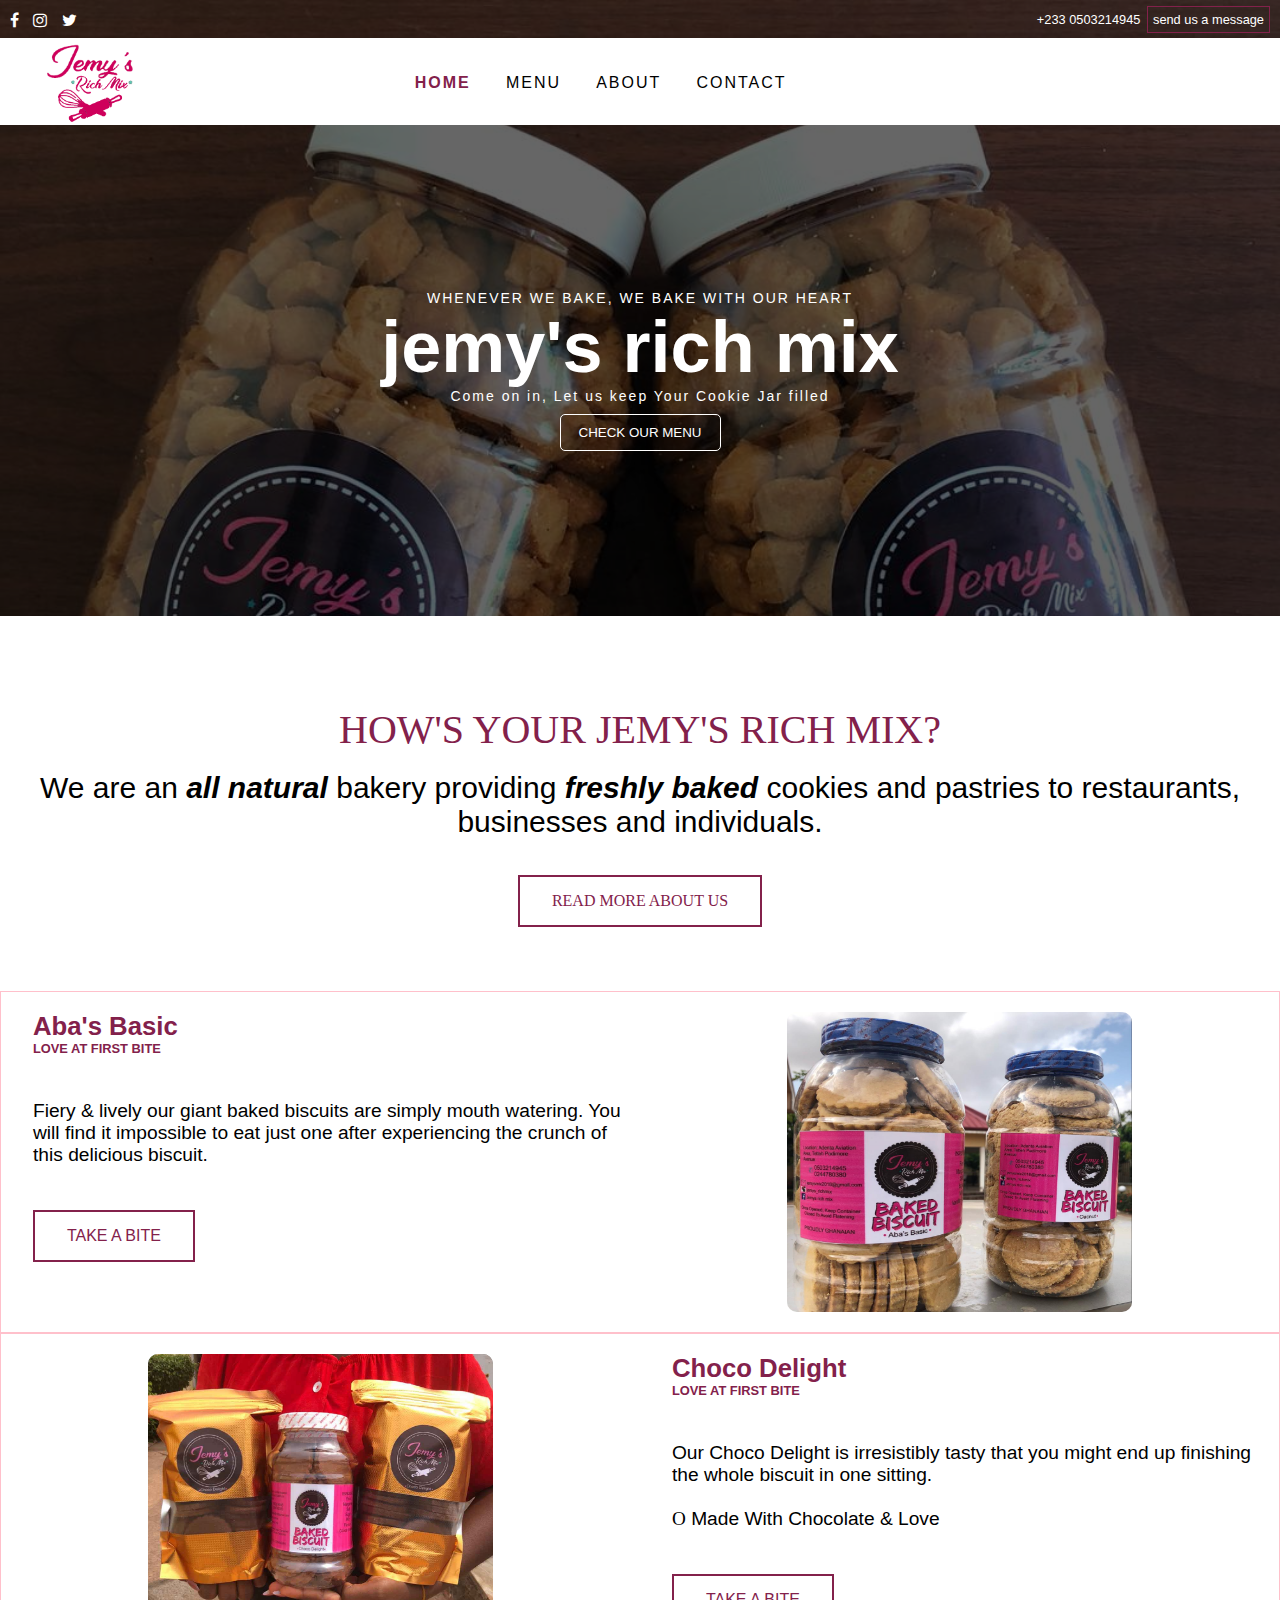
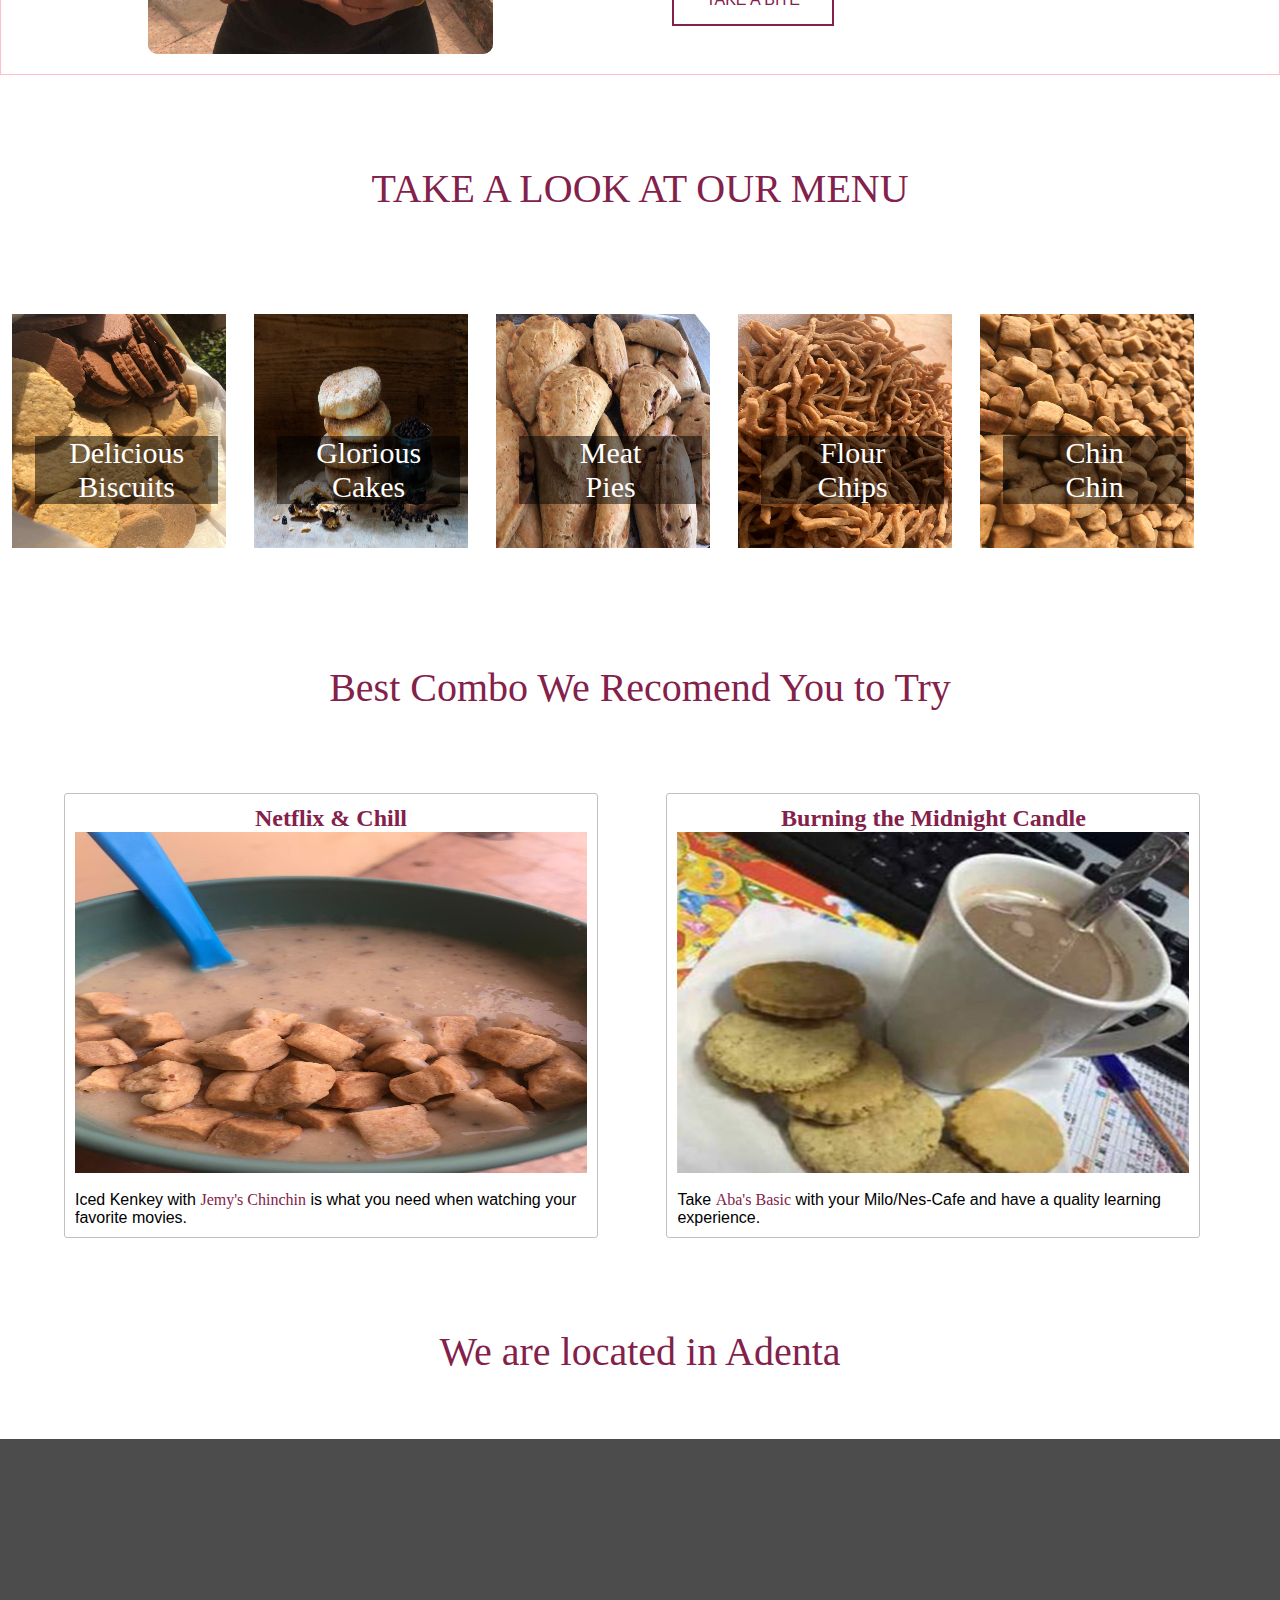
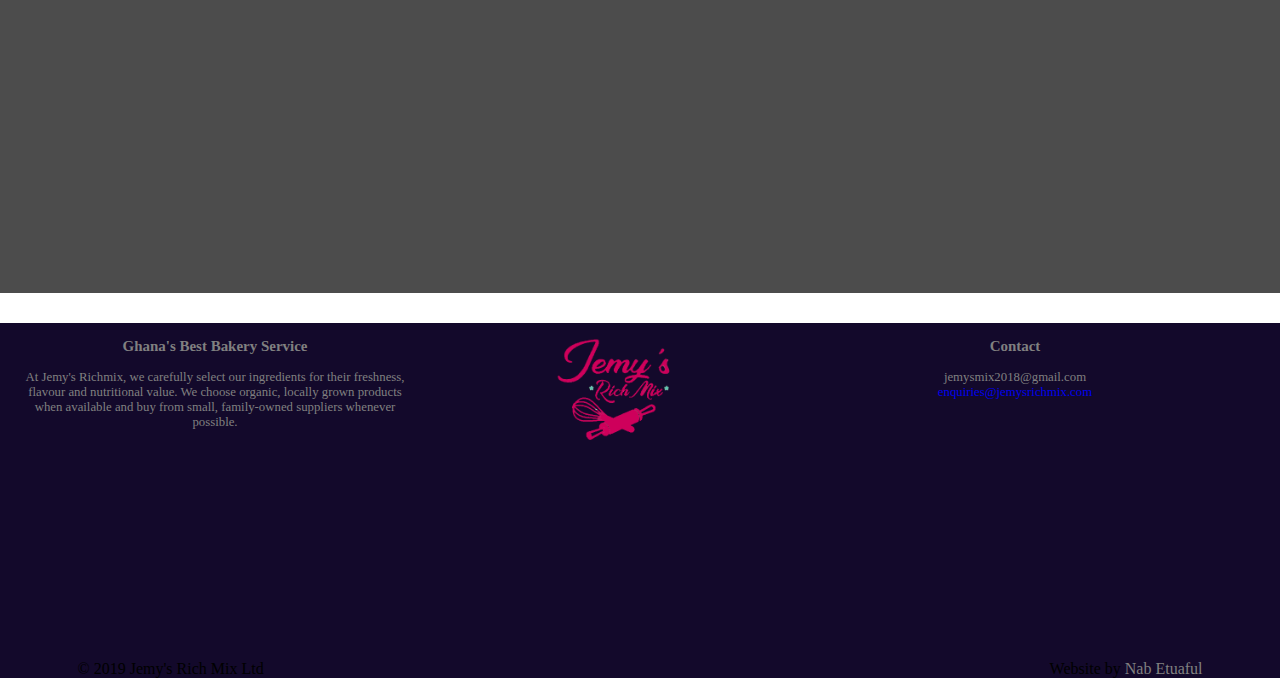
<file: index.html>
<!DOCTYPE html>
<html lang="en" dir="ltr">
  <head>
      <meta name="viewport" content="width=device-width, initial-scale=1.0">
    <meta charset="utf-8">
    <title>Jemy's Rich Mix : A Ghanaian Bakery Company</title>

    <!-- WARNING: PERSONAL -->
    <link rel="stylesheet" href="css/master.css">
    <link rel="stylesheet" media="screen and (max-width: 767px)" href="css/mobile.css" />
    <link rel="stylesheet" media="screen and (min-width: 768px)" href="css/desktop.css" />
    <link rel="stylesheet" href="https://cdnjs.cloudflare.com/ajax/libs/font-awesome/4.7.0/css/font-awesome.min.css">


    <!-- WARNING: JQUERY -->
    <script src="https://ajax.googleapis.com/ajax/libs/jquery/3.3.1/jquery.min.js"></script>


  </head>


  <body>
    <div class="nb-page-container" style="background-image: url(img/product.jpeg); background-repeat: no-repeat; background-size: 100%;">
      <header>
        <div class="nb-header-contact">

          <div class="top-header">
            <div class="nb-col-2 nb-left">
              <a href="https://www.facebook.com/JemysRichMix/"><i class="fa fa-facebook"></i> </a>
              <a href="https://www.instagram.com/jemys_richmix/"><i class="fa fa-instagram"></i> </a>
              <a href="https://www.facebook.com/JemysRichMix/"><i class="fa fa-twitter"></i> </a>

            </div>

            <div class="nb-col-2 nb-header-right">
              <a href="tel:0503214945">+233 0503214945</a>
              <a href="mailto:jemysmix2018@gmail.com" id="sendusamessage-txt">
                <span id="header-email-send">send</span>
                <span id="header-email-usa">us a</span>
                <span id="header-email-message">message</span>
              </a>
            </div>
          </div>

          <div class="main-header">

            <div class="nb-col-2">
              <div id="logo-box">
                <img class="logo-header" src="img/logo1.png" alt="Accra based Bakery">
              </div>
            </div>

            <div class="nb-col-2 nb-desktop" id="menu-lg">
              <ul>
                <a href="index.html" class="link-active">HOME</a>
                <a href="menu.html">MENU</a>
                <a href="about.html">ABOUT</a>
                <a href="contact.html">CONTACT</a>
              </ul>
            </div>

            <!-- WARNING: mobile -->
            <div class="nb-col-2 nb-mobile" id="menu-sm">
              <ul>
                <li>  <i class="fa fa-bars menu-sm"></i> </li>
              </ul>
            </div>

          </div>

        </div>
      </header>


      <div class="first-row">
        <h6>WHENEVER WE BAKE, WE BAKE WITH OUR HEART</h6>
        <h1>jemy's rich mix</h1>
        <h6>Come on in, Let us keep Your Cookie Jar filled </h6>

        <a href="menu.html"><input  class="checkmenu-btn" type="submit"  value="CHECK OUR MENU"></a>

      </div>

      <div class="nb-title">
        <h2>HOW'S YOUR JEMY'S RICH MIX?</h2> <br>
        <p>
          We are an <span>all natural</span> bakery providing <span>freshly baked</span> cookies and pastries to restaurants, businesses and individuals.
        </p>
        <br><br>
        <a href="about.html" class="myButton">READ MORE ABOUT US</a>
      </div>



      <!-- WARNING: MAIN CONTENTS -->
      <div class="second-row nb-desktop">

        <div class="nb-cols-2">
          <div class="nb-content-box">

            <h6><b><h1>Aba's Basic</h1> </b>LOVE AT FIRST BITE</h6>
            <br><br>
            <p>
              Fiery & lively our giant baked biscuits are simply mouth watering. You will find it impossible to eat just one after experiencing the crunch of this delicious biscuit.
            </p>
            <br><br>
            <a href="menu.html#chinchin-section" class="myButton">TAKE A BITE</a>
          </div>
        </div>

        <div class="nb-cols-2 nb-center-align relative">

          <img src="img/product1.jpeg" alt="">
        </div>

      </div>
      <div class="second-row nb-mobile">

        <div class="nb-cols-2 nb-center-align relative">

          <img src="img/product1.jpeg" alt="">
        </div>

        <div class="nb-cols-2">
          <div class="nb-content-box">
            <h6><b><h1>Aba's Basic</h1> </b>LOVE AT FIRST BITE</h6>
            <br><br>
            <p>
              Fiery & lively our giant baked biscuits are simply mouth watering. You will find it impossible to eat just one after experiencing the crunch of this delicious biscuit.
            </p>
            <br><br>
            <a href="menu.html#abasbasic-section" class="myButton">TAKE A BITE</a>
          </div>
        </div>



      </div>
      <!-- WARNING: END OF ABAS BASIC -->

      <div class="second-row">
          <div class="nb-cols-2 nb-center-align relative">

            <img src="img/product/chocodelight.jpg" alt="">
          </div>

            <div class="nb-cols-2">
              <div class="nb-content-box">
                <h6><b><h1>Choco Delight</h1> </b>LOVE AT FIRST BITE</h6>
                <br><br>
                <p>
                  Our Choco Delight is irresistibly tasty that you might end up finishing the whole biscuit in one sitting.
                </p>
                <br>
                <p>
                  <ul>
                    <li>
                      <i class="fa fa-class">O</i>
                      Made With Chocolate & Love
                    </li>
                  </ul>
                </p>
                <br><br>
                <a href="menu.html#chocodelight-section" class="myButton">TAKE A BITE</a>
              </div>
            </div>

      </div>
      <!-- WARNING:
      <div class="second-row nb-desktop">

        <div class="nb-cols-2">
          <div class="nb-content-box">
            <h6>LOVE AT FIRST BITE</h6>
            <br><br>
            <p>
              Fiery & lively our giant baked biscuits are simply mouth watering. You will find it impossible to eat just one after experiencing the crunch of this delicious biscuit.
            </p>
            <br><br>
            <a href="menu.htm#chinchin-section" class="myButton">TAKE A BITE</a>
          </div>
        </div>

        <div class="nb-cols-2 nb-center-align">
          <img src="img/product6.jpeg" alt="">
        </div>

      </div>
      <div class="second-row nb-mobile">

        <div class="nb-cols-2 nb-center-align">
          <img src="img/product6.jpeg" alt="">
        </div>

        <div class="nb-cols-2">
          <div class="nb-content-box">
            <h6>LOVE AT FIRST BITE</h6>
            <br><br>
            <p>
              Fiery & lively our giant baked biscuits are simply mouth watering. You will find it impossible to eat just one after experiencing the crunch of this delicious biscuit.
            </p>
            <br><br>
            <a href="menu.htm#chinchin-section" class="myButton">TAKE A BITE</a>
          </div>
        </div>



      </div>

       -->
      <div class="nb-title">
        <h2>TAKE A LOOK AT OUR MENU</h2> <br>
      </div>
      <div class="category-box">

        <div class="nb-col-5" onclick="window.location='menu.html';">
          <img src="img/category/biscuit.jpeg" alt="">
          <span class="category-txt">
            Delicious <br>
            Biscuits
          </span>
        </div>
        <div class="nb-col-5" onclick="window.location='menu.html';">
          <img src="img/category/cat-2.jpg" alt="">
          <span class="category-txt">
            Glorious <br>
            Cakes
          </span>
        </div>
        <div class="nb-col-5" onclick="window.location='menu.html';">
          <img src="img/category/meatpie.jpeg" alt="">
          <span class="category-txt">
            Meat <br>
            Pies
          </span>
        </div>
        <div class="nb-col-5" onclick="window.location='menu.html';">
          <img src="img/category/flourchips.jpeg" alt="">
          <span class="category-txt">
            Flour <br>
            Chips
          </span>
        </div>
        <div class="nb-col-5" onclick="window.location='menu.html';">
          <img src="img/category/chinchin.jpeg" alt="">
          <span class="category-txt">
            Chin <br>
            Chin
          </span>
        </div>

      </div>

      <div class="nb-title">
        <h2>Best Combo We Recomend You to Try</h2> <br>
      </div>

      <div class="best-combo-box">
        <div class=" combo combo-1">
            <h2><span class="txt-highlight">Netflix & Chill</span></h2>
          <div class="combo-top">
            <img src="img/combo/icedkenkey.jpeg" alt="">
          </div>
          <div class="combo-down">

            <p>
              <br>
              Iced Kenkey with   <span class="txt-violet">Jemy's Chinchin</span>
              is what you need when watching your favorite movies.
              <br>
            </p>

          </div>
        </div>

        <div class=" combo combo-1">
          <h2><span class="txt-highlight">Burning the Midnight Candle</span></h2>
          <div class="combo-top">
            <img src="img/combo/TEA.JPG" alt="">
          </div>
          <div class="combo-down">


            <p>
              <br>
              Take <span class="txt-violet">Aba's Basic</span> with your Milo/Nes-Cafe and
              have a quality learning experience.
            </p>
          </div>
        </div>
      </div>

      <div class="nb-title">
        <h2>We are located in Adenta</h2>
      </div>

      <div class="map-box">

        <iframe src="https://www.google.com/maps/embed?pb=!1m18!1m12!1m3!1d3970.093001711692!2d-0.1638707852333901!3d5.699702295868826!2m3!1f0!2f0!3f0!3m2!1i1024!2i768!4f13.1!3m3!1m2!1s0x0%3A0x0!2zNcKwNDEnNTguOSJOIDDCsDA5JzQyLjEiVw!5e0!3m2!1sen!2sgh!4v1556750126043!5m2!1sen!2sgh" width="100%" height="450" frameborder="0" style="border:0" allowfullscreen></iframe>
      </div>


    </div>

    <footer>
      <div class="footer-one-box">
        <div class="n-col-4 n-footer-col">
          <h3>Ghana's Best Bakery Service</h3>
          <br>
          <p>
            At Jemy's Richmix, we carefully select our ingredients for their
            freshness, flavour and nutritional value. We choose organic, locally
            grown products when available and buy from small, family-owned
            suppliers whenever possible.
          </p>
        </div>
        <div class="n-col-4 n-footer-col">
          <img class="footer-logo" src="img/logo1.png" alt="Best Ghanain Bakery Service">
        </div>
        <div class="n-col-4 n-footer-col n-email-footer">
          <h3>Contact</h3>
          <br>
            <ul>
              <li> <a href="mailto:jemysrichmix@gmail.com"></a>jemysmix2018@gmail.com </li>
              <li> <a href="mailto:enquiries@jemysrichmix.com">enquiries@jemysrichmix.com</a> </li>
            </ul>

        </div>
      </div>
      <div class="copyright-box">
        <span class="copyright-txt">&copy; 2019 Jemy's Rich Mix Ltd</span>
        <span class="nabetuaful-txt">Website by <a href="nabetuaful.com">Nab Etuaful</a></span>
      </div>

    </footer>




























    <!-- WARNING: BUY-FORMS -->
    <script type="text/javascript">var submitted=false;</script>
    <iframe name="hidden_iframe" id="hidden_iframe" style="display:none;"
    onload="if(submitted) {window.location='thankyou.htm';}"></iframe>
    <div class="customer-forms">
      <i class="fa fa-times closeBtn" onclick="closeBilling()"></i>

      <h2 style="text-align:center; font-weight: 400;">Billing Information</h2>
      <p style="text-align:center; font-weight: 400;">
        Please Fill in this form for us to be able to reach you.
      </p>
      <form class="cutomer-billing-form" action="https://docs.google.com/forms/d/e/1FAIpQLSdLedcYnRbxPk-PsgHMCrVn12czB4fbNOeipPDeDRcftu9EdQ/formResponse" method="post" target="hidden_iframe" onsubmit="submitted=true;">

        <input placeholder="Name"class="clear-txt" type="text" name="entry.2005620554" required>  <br><br>

        <input placeholder="Email" class="clear-txt" type="email" name="entry.1045781291" required> <br><br>

        <input placeholder="Contact Number" class="clear-txt" type="number" name="entry.1166974658"> <br><br>

        <textarea placeholder="Do you have any questions or want to make a comment?"class="clear-txt" name="entry.839337160" rows="10" cols="30"> </textarea>
          <br> <br>
          <div style="text-align: center;">
            <input type="submit" value="Submit">
          </div>
      </form>


    </div>

    <!-- WARNING: SMALL SCREEN MENU -->
    <div class="menu-box nb-mobile">
      <i class="fa fa-times closeBtn" onclick="closeMenu()"></i>
      <ul>
        <a href="index.html" class="link-active"><li>HOME</li></a>
        <a href="menu.html"><li>MENU</li></a>
        <a href="about.html"><li>ABOUT</li></a>
        <a href="contact.html"><li>CONTACT</li></a>
      </ul>
    </div>

    <script type="text/javascript" src="js/style-interval.js"></script>
    <script type="text/javascript" src="js/nb-scrollfix.js"></script>
    <script type="text/javascript" src="js/nb-header.js"></script>
    <script type="text/javascript" src="js/security.js"></script>
  </body>


</html>
</file>
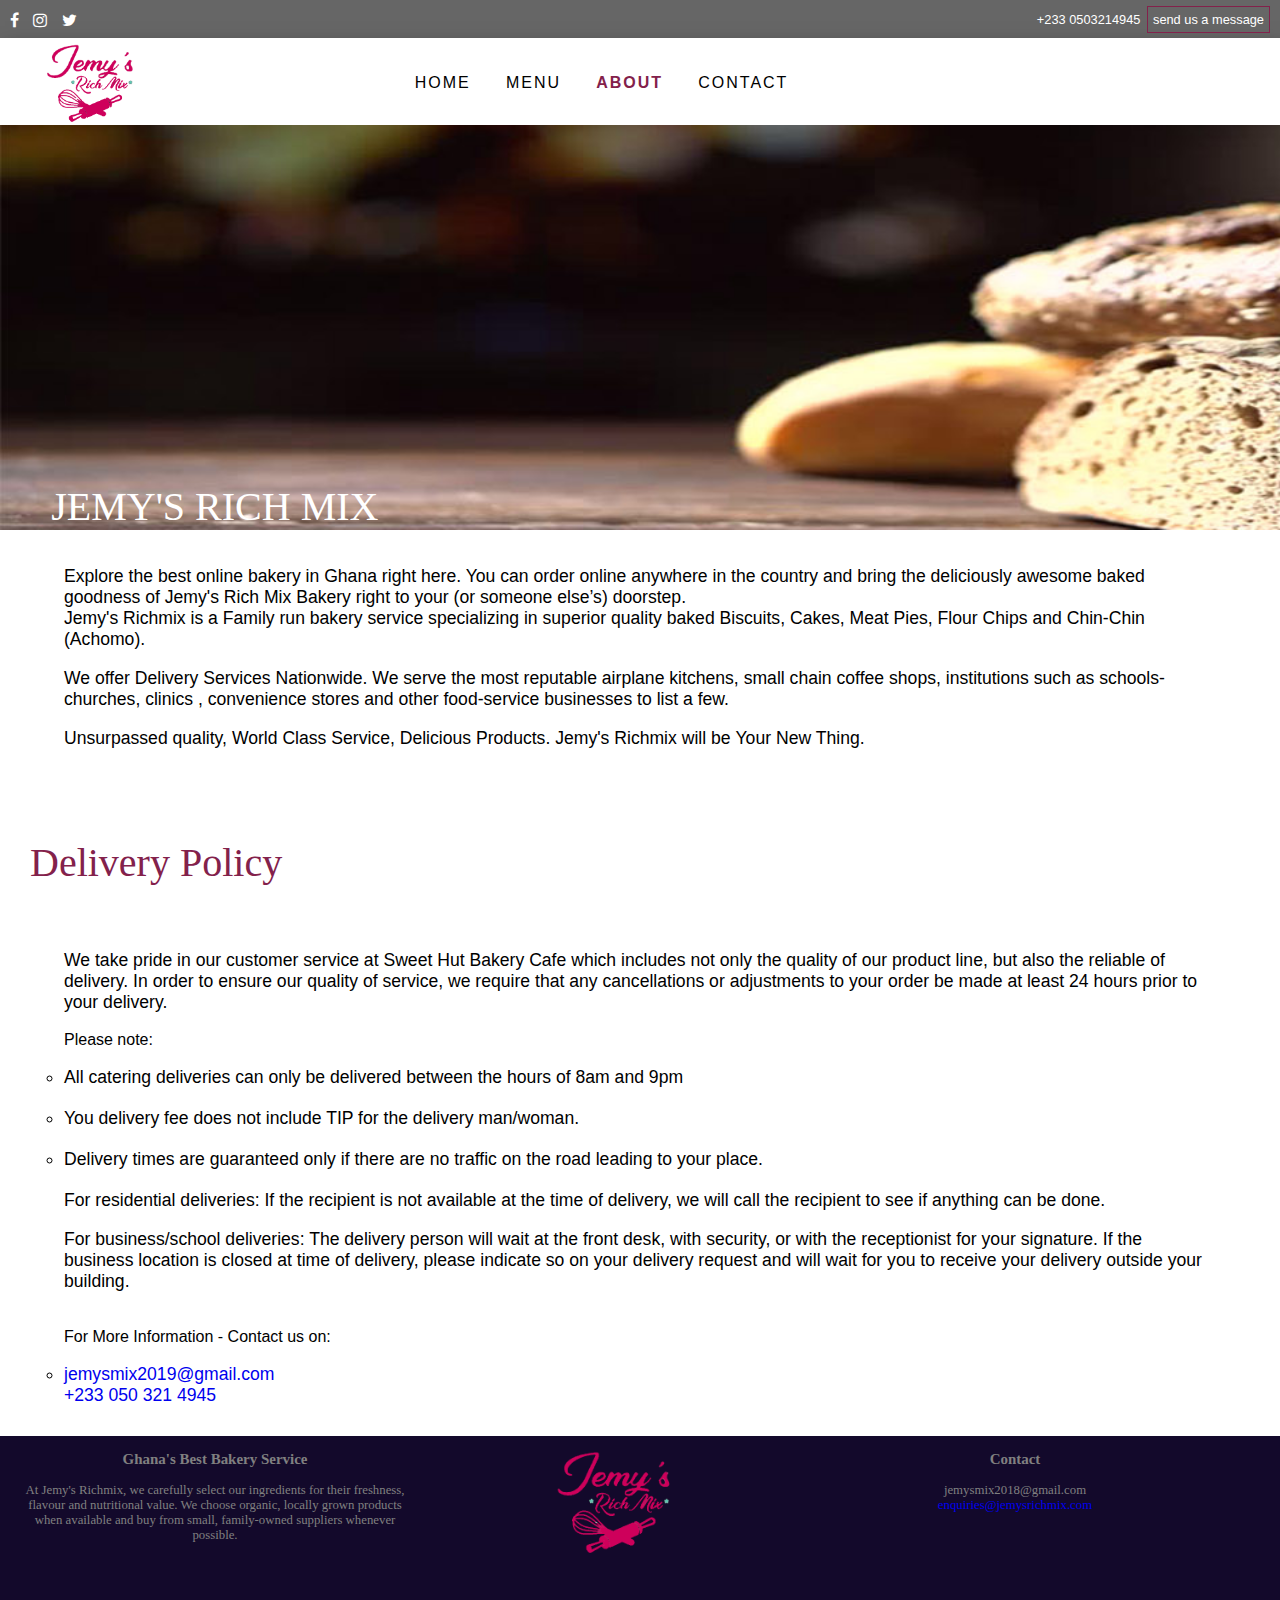
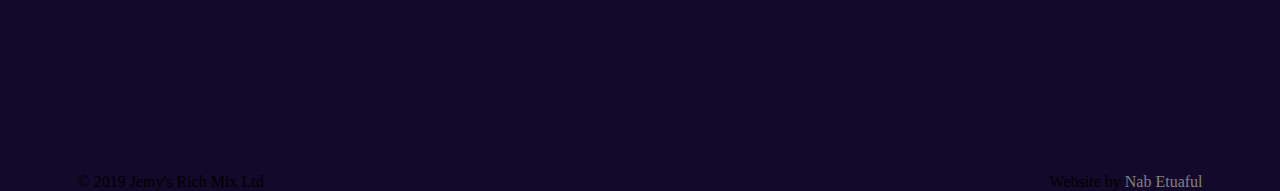
<file: about.html>
<!DOCTYPE html>
<html lang="en" dir="ltr">
  <head>
      <meta name="viewport" content="width=device-width, initial-scale=1.0">
    <meta charset="utf-8">
    <title>Jemy's Rich Mix : A Ghanaian Bakery Company</title>

    <!-- WARNING: PERSONAL -->
    <link rel="stylesheet" href="css/master.css">
    <link rel="stylesheet" media="screen and (max-width: 767px)" href="css/mobile.css" />
    <link rel="stylesheet" media="screen and (min-width: 768px)" href="css/desktop.css" />
    <link rel="stylesheet" href="css/newmenu.css">
    <link rel="stylesheet" href="css/about.css">
    <link rel="stylesheet" href="https://cdnjs.cloudflare.com/ajax/libs/font-awesome/4.7.0/css/font-awesome.min.css">


    <!-- WARNING: JQUERY -->
    <script src="https://ajax.googleapis.com/ajax/libs/jquery/3.3.1/jquery.min.js"></script>


  </head>


  <body>
    <div class="nb-page-container">
      <header>
        <div class="nb-header-contact">

          <div class="top-header">
            <div class="nb-col-2 nb-left">
              <a href="https://www.facebook.com/JemysRichMix/"><i class="fa fa-facebook"></i> </a>
              <a href="https://www.instagram.com/jemys_richmix/"><i class="fa fa-instagram"></i> </a>
              <a href="https://www.facebook.com/JemysRichMix/"><i class="fa fa-twitter"></i> </a>

            </div>

            <div class="nb-col-2 nb-header-right">
              <a href="tel:0503214945">+233 0503214945</a>
              <a href="mailto:jemysmix2018@gmail.com" id="sendusamessage-txt">
                <span id="header-email-send">send</span>
                <span id="header-email-usa">us a</span>
                <span id="header-email-message">message</span>
              </a>
            </div>
          </div>

          <div class="main-header">

            <div class="nb-col-2">
              <div id="logo-box">
                <img class="logo-header" src="img/logo1.png" alt="Accra based Bakery">
              </div>
            </div>

            <div class="nb-col-2 nb-desktop" id="menu-lg">
              <ul>
                <a href="index.html">HOME</a>
                <a href="menu.html">MENU</a>
                <a href="about.html" class="link-active">ABOUT</a>
                <a href="contact.html">CONTACT</a>
              </ul>
            </div>

            <!-- WARNING: mobile -->
            <div class="nb-col-2 nb-mobile" id="menu-sm">
              <ul>
                <li>  <i class="fa fa-bars menu-sm"></i> </li>
              </ul>
            </div>

          </div>

        </div>
      </header>

      <div class="a-container">
        <div class="nb-title a-title" style="background: URL(img/ABOUT.jpg); background-position:cover; background-size: cover; background-repeat: no-repeat;">
          <h2>JEMY'S RICH MIX</h2>
        </div>

        <div class="about-us">


          <br>
          <br>
          <p>
            Explore the <b>best online bakery in Ghana</b> right here. You can order online anywhere in the country and bring the deliciously awesome baked goodness of Jemy's Rich Mix Bakery right to your (or someone else’s) doorstep.
          </p>
          <p>
            <b>Jemy's Richmix</b> is a Family run bakery service specializing in superior quality baked Biscuits, Cakes, Meat Pies, Flour Chips and  Chin-Chin (Achomo).
          </p>
          <br>
          <p>
            We offer  <b>Delivery Services Nationwide</b>. We serve the most reputable airplane kitchens, small chain coffee shops, institutions such as schools-churches, clinics
            , convenience stores and other food-service businesses to list a few.
          </p>
          <br>
          <p>
            Unsurpassed quality, World Class Service, Delicious Products. Jemy's Richmix will be <b>Your New Thing</b>.
          </p>

        </div>



        <div class="nb-title a-title-body">
          <h2>Delivery Policy</h2>
        </div>
        <div class="delivery-service textbox-styles">
          <p>
            We take pride in our customer service at Sweet Hut Bakery Cafe which includes not only the quality of our product line,
            but also the reliable of delivery. In order to ensure our quality of service, we require that any cancellations or
            adjustments to your order be made at least 24 hours prior to your delivery.
          </p>
          <br>
          <b>Please note:</b>
          <ul>
            <br>
            <li>All catering deliveries can only be delivered between the hours of 8am and 9pm</li>
            <li>You delivery fee does not include TIP for the delivery man/woman.</li>
            <li>Delivery times are guaranteed only if there are no traffic on the road leading to your place.</li>

          </ul>

          <p>
            <b>For residential deliveries:</b> If the recipient is not available at the time of delivery,
            we will call the recipient to see if anything can be done.
          </p>
          <br>
          <p>
            <b>For business/school deliveries:</b> The delivery person will wait at the front desk, with security,
            or with the receptionist for your signature. If the business location is closed at time of delivery,
            please indicate so on your delivery request and will wait for you to receive your delivery outside
            your building.
          </p>


          <br><br>
          <p>
            <ul>
              <b>For More Information - Contact us on:</b>
              <br><br>
              <li> <a href="mailto:jemysmix2019@gmail.com">jemysmix2019@gmail.com</a> <br>
                    <a href="tel:0503214945">+233 050 321 4945</a>
               </li>
            </ul>

          </p>
        </div>
      </div>


    </div>

    <footer>
      <div class="n-col-4 n-footer-col">
        <h3>Ghana's Best Bakery Service</h3>
        <br>
        <p>
          At Jemy's Richmix, we carefully select our ingredients for their
          freshness, flavour and nutritional value. We choose organic, locally
          grown products when available and buy from small, family-owned
          suppliers whenever possible.
        </p>
      </div>
      <div class="n-col-4 n-footer-col">
        <img class="footer-logo" src="img/logo1.png" alt="Best Ghanain Bakery Service">
      </div>
      <div class="n-col-4 n-footer-col n-email-footer">
        <h3>Contact</h3>
        <br>
          <ul>
            <li> <a href="mailto:jemysrichmix@gmail.com"></a>jemysmix2018@gmail.com </li>
            <li> <a href="mailto:enquiries@jemysrichmix.com">enquiries@jemysrichmix.com</a> </li>
          </ul>

      </div>
      <div class="copyright-box">
        <span class="copyright-txt">&copy; 2019 Jemy's Rich Mix Ltd</span>
        <span class="nabetuaful-txt">Website by <a href="nabetuaful.com">Nab Etuaful</a></span>
      </div>

    </footer>




























    <!-- WARNING: BUY-FORMS -->
    <script type="text/javascript">var submitted=false;</script>
    <iframe name="hidden_iframe" id="hidden_iframe" style="display:none;"
    onload="if(submitted) {window.location='thankyou.htm';}"></iframe>
    <div class="customer-forms">
      <i class="fa fa-times closeBtn" onclick="closeBilling()"></i>

      <h2 style="text-align:center; font-weight: 400;">Billing Information</h2>
      <p style="text-align:center; font-weight: 400;">
        Please Fill in this form for us to be able to reach you.
      </p>
      <form class="cutomer-billing-form" action="https://docs.google.com/forms/d/e/1FAIpQLSdLedcYnRbxPk-PsgHMCrVn12czB4fbNOeipPDeDRcftu9EdQ/formResponse" method="post" target="hidden_iframe" onsubmit="submitted=true;">

        <input placeholder="Name"class="clear-txt" type="text" name="entry.2005620554" required>  <br><br>

        <input placeholder="Email" class="clear-txt" type="email" name="entry.1045781291" required> <br><br>

        <input placeholder="Contact Number" class="clear-txt" type="number" name="entry.1166974658"> <br><br>

        <textarea placeholder="Do you have any questions or want to make a comment?"class="clear-txt" name="entry.839337160" rows="10" cols="30"> </textarea>
          <br> <br>
          <div style="text-align: center;">
            <input type="submit" value="Submit">
          </div>
      </form>


    </div>

    <!-- WARNING: SMALL SCREEN MENU -->
    <div class="menu-box nb-mobile">
      <i class="fa fa-times closeBtn" onclick="closeMenu()"></i>
      <ul>
        <a href="index.html"><li>HOME</li></a>
        <a href="menu.html"><li>MENU</li></a>
        <a href="about.html" class="link-active"><li>ABOUT</li></a>
        <a href="contact.html"><li>CONTACT</li></a>
      </ul>
    </div>

    <script type="text/javascript" src="js/style-interval.js"></script>
    <script type="text/javascript" src="js/nb-scrollfix.js"></script>
    <script type="text/javascript" src="js/nb-header.js"></script>
    <script type="text/javascript" src="js/security.js"></script>
    <script type="text/javascript" src="js/menu-img-slider.js"></script>
  </body>


</html>
</file>
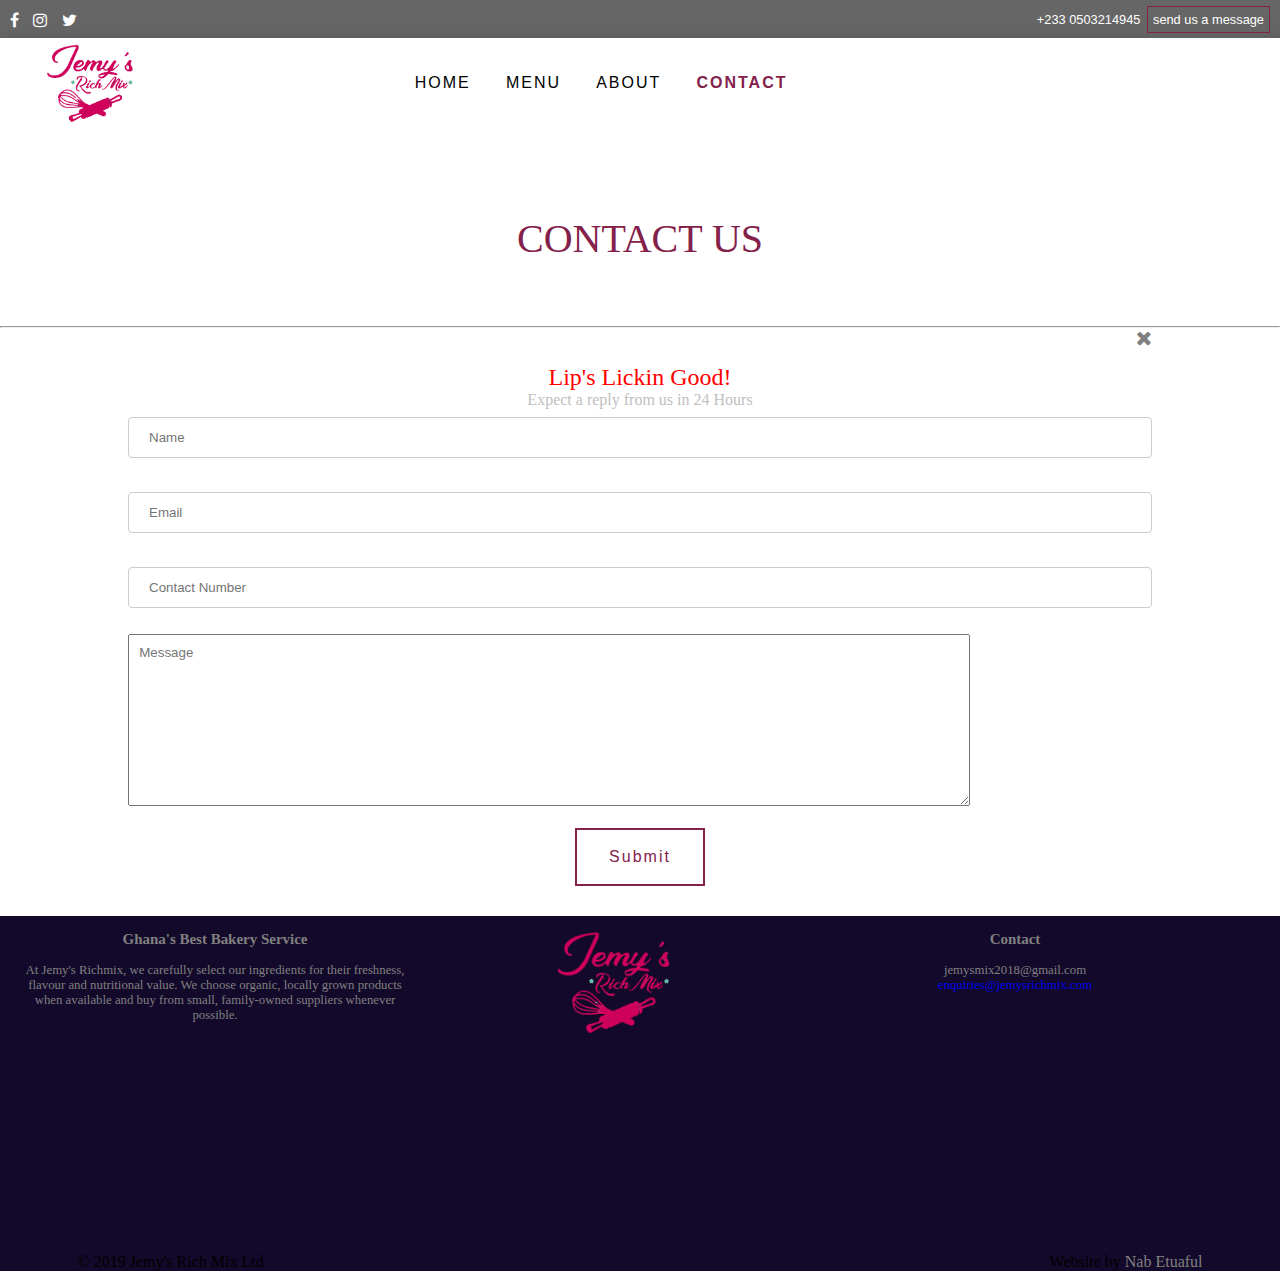
<file: contact.html>
<!DOCTYPE html>
<html lang="en" dir="ltr">
  <head>
      <meta name="viewport" content="width=device-width, initial-scale=1.0">
    <meta charset="utf-8">
    <title>Contact: Jemy's Rich Mix : A Ghanaian Bakery Company</title>

    <!-- WARNING: PERSONAL -->
    <link rel="stylesheet" href="css/master.css">
    <link rel="stylesheet" media="screen and (max-width: 767px)" href="css/mobile.css" />
    <link rel="stylesheet" media="screen and (min-width: 768px)" href="css/desktop.css" />
    <link rel="stylesheet" href="css/newmenu.css">
    <link rel="stylesheet" href="css/contact.css">
    <link rel="stylesheet" href="https://cdnjs.cloudflare.com/ajax/libs/font-awesome/4.7.0/css/font-awesome.min.css">


    <!-- WARNING: JQUERY -->
    <script src="https://ajax.googleapis.com/ajax/libs/jquery/3.3.1/jquery.min.js"></script>


  </head>


  <body>
    <div class="nb-page-container">
      <header>
        <div class="nb-header-contact">

          <div class="top-header">
            <div class="nb-col-2 nb-left">
              <a href="https://www.facebook.com/JemysRichMix/"><i class="fa fa-facebook"></i> </a>
              <a href="https://www.instagram.com/jemys_richmix/"><i class="fa fa-instagram"></i> </a>
              <a href="https://www.facebook.com/JemysRichMix/"><i class="fa fa-twitter"></i> </a>

            </div>

            <div class="nb-col-2 nb-header-right">
              <a href="tel:0503214945">+233 0503214945</a>
              <a href="mailto:jemysmix2018@gmail.com" id="sendusamessage-txt">
                <span id="header-email-send">send</span>
                <span id="header-email-usa">us a</span>
                <span id="header-email-message">message</span>
              </a>
            </div>
          </div>

          <div class="main-header">

            <div class="nb-col-2">
              <div id="logo-box">
                <img class="logo-header" src="img/logo1.png" alt="Accra based Bakery">
              </div>
            </div>

            <div class="nb-col-2 nb-desktop" id="menu-lg">
              <ul>
                <a href="index.html">HOME</a>
                <a href="menu.html">MENU</a>
                <a href="about.html" >ABOUT</a>
                <a href="contact.html" class="link-active">CONTACT</a>
              </ul>
            </div>

            <!-- WARNING: mobile -->
            <div class="nb-col-2 nb-mobile" id="menu-sm">
              <ul>
                <li>  <i class="fa fa-bars menu-sm"></i> </li>
              </ul>
            </div>

          </div>

        </div>
      </header>

      <div class="c-container">
        <div class="nb-title">
          <h2>CONTACT US</h2>
        </div>

        <hr>

        <div class="c-col-6">

          <!-- WARNING: BUY-FORMS -->
          <script type="text/javascript">var submitted=false;</script>
          <iframe name="hidden_iframe" id="hidden_iframe" style="display:none;"
          onload="if(submitted) {window.location='contact.html';}"></iframe>
          <div class="c-customer-forms">
            <i class="fa fa-times closeBtn" onclick="closeBilling()"></i>
            <br><br>
            <h2 style="text-align:center; font-weight: 400; color: red;">Lip's Lickin Good!</h2>
            <p style="text-align:center; font-weight: 400; font-family: verdana; color: silver;">
              Expect a reply from us in 24 Hours
            </p>
            <form class="cutomer-billing-form" action="https://docs.google.com/forms/d/e/1FAIpQLSdLedcYnRbxPk-PsgHMCrVn12czB4fbNOeipPDeDRcftu9EdQ/formResponse" method="post" target="hidden_iframe" onsubmit="submitted=true;">

              <input placeholder="Name"class="clear-txt" type="text" name="entry.2005620554" required>  <br><br>

              <input placeholder="Email" class="clear-txt" type="email" name="entry.1045781291" required> <br><br>

              <input placeholder="Contact Number" class="clear-txt" type="number" name="entry.1166974658"> <br><br>

              <textarea placeholder="Message"class="clear-txt" name="entry.839337160" rows="10" cols="30"> </textarea>
                <br> <br>
                <div style="text-align: center;">
                  <input type="submit" value="Submit" class="myButton">
                </div>
            </form>


          </div>


        </div>

      </div>


    </div>

    <footer>
      <div class="footer-one-box">
        <div class="n-col-4 n-footer-col">
          <h3>Ghana's Best Bakery Service</h3>
          <br>
          <p>
            At Jemy's Richmix, we carefully select our ingredients for their
            freshness, flavour and nutritional value. We choose organic, locally
            grown products when available and buy from small, family-owned
            suppliers whenever possible.
          </p>
        </div>
        <div class="n-col-4 n-footer-col">
          <img class="footer-logo" src="img/logo1.png" alt="Best Ghanain Bakery Service">
        </div>
        <div class="n-col-4 n-footer-col n-email-footer">
          <h3>Contact</h3>
          <br>
            <ul>
              <li> <a href="mailto:jemysrichmix@gmail.com"></a>jemysmix2018@gmail.com </li>
              <li> <a href="mailto:enquiries@jemysrichmix.com">enquiries@jemysrichmix.com</a> </li>
            </ul>

        </div>
      </div>
      <div class="copyright-box">
        <span class="copyright-txt">&copy; 2019 Jemy's Rich Mix Ltd</span>
        <span class="nabetuaful-txt">Website by <a href="nabetuaful.com">Nab Etuaful</a></span>
      </div>

    </footer>




























    <!-- WARNING: BUY-FORMS -->
    <script type="text/javascript">var submitted=false;</script>
    <iframe name="hidden_iframe" id="hidden_iframe" style="display:none;"
    onload="if(submitted) {window.location='thankyou.html';}"></iframe>
    <div class="customer-forms">
      <i class="fa fa-times closeBtn" onclick="closeBilling()"></i>

      <h2 style="text-align:center; font-weight: 400;">Billing Information</h2>
      <p style="text-align:center; font-weight: 400;">
        Please Fill in this form for us to be able to reach you.
      </p>
      <form class="cutomer-billing-form" action="https://docs.google.com/forms/d/e/1FAIpQLSdLedcYnRbxPk-PsgHMCrVn12czB4fbNOeipPDeDRcftu9EdQ/formResponse" method="post" target="hidden_iframe" onsubmit="submitted=true;">

        <input placeholder="Name"class="clear-txt" type="text" name="entry.2005620554" required>  <br><br>

        <input placeholder="Email" class="clear-txt" type="email" name="entry.1045781291" required> <br><br>

        <input placeholder="Contact Number" class="clear-txt" type="number" name="entry.1166974658"> <br><br>

        <textarea placeholder="Do you have any questions or want to make a comment?"class="clear-txt" name="entry.839337160" rows="10" cols="30"> </textarea>
          <br> <br>
          <div style="text-align: center;">
            <input type="submit" value="Submit">
          </div>
      </form>


    </div>

    <!-- WARNING: SMALL SCREEN MENU -->
    <div class="menu-box nb-mobile">
      <i class="fa fa-times closeBtn" onclick="closeMenu()"></i>
      <ul>
        <a href="index.html"><li>HOME</li></a>
        <a href="menu.html"><li>MENU</li></a>
        <a href="about.html" ><li>ABOUT</li></a>
        <a href="contact.html" class="link-active"><li>CONTACT</li></a>
      </ul>
    </div>

    <script type="text/javascript" src="js/style-interval.js"></script>
    <script type="text/javascript" src="js/nb-scrollfix.js"></script>
    <script type="text/javascript" src="js/nb-header.js"></script>
    <script type="text/javascript" src="js/security.js"></script>
    <script type="text/javascript" src="js/menu-img-slider.js"></script>
  </body>


</html>
</file>
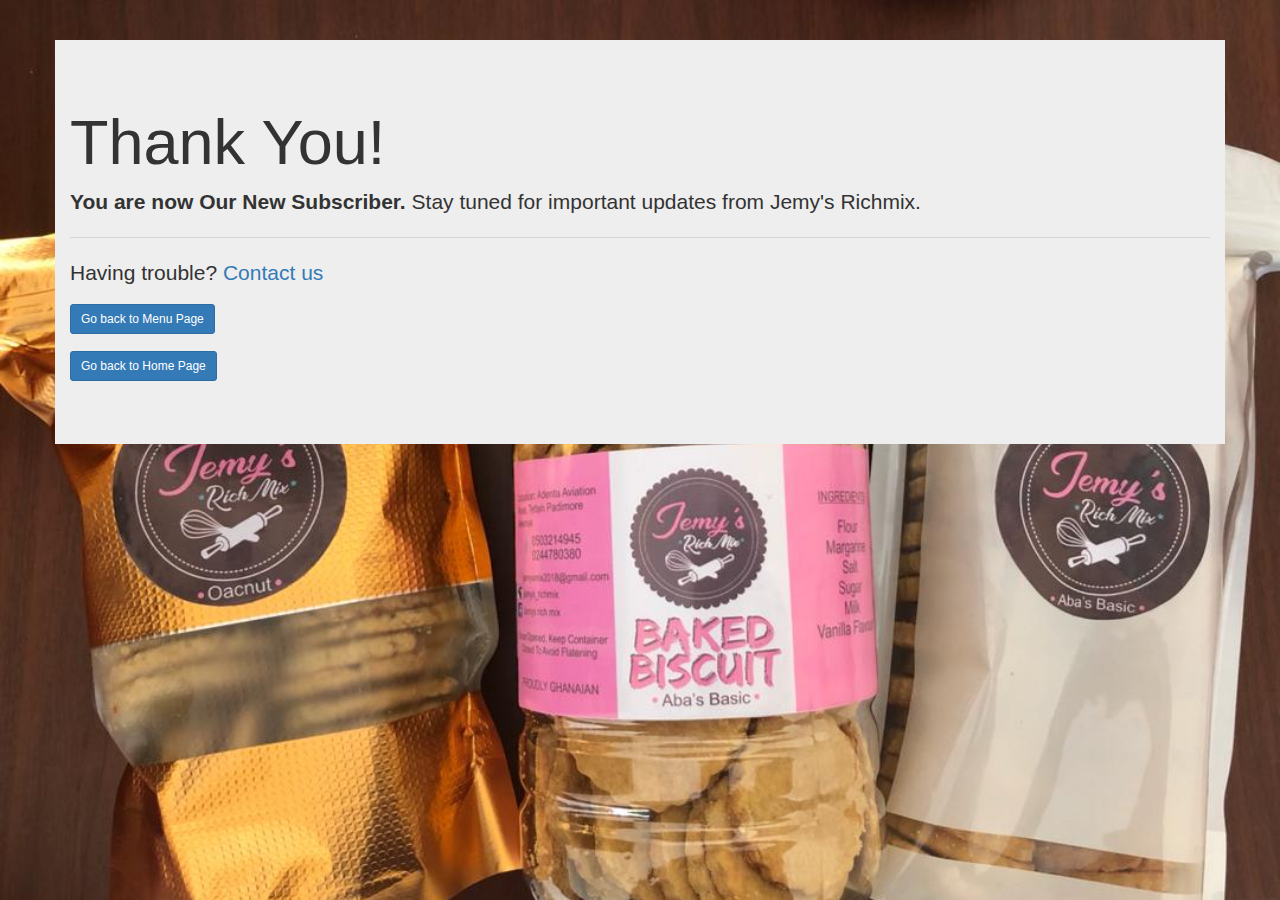
<file: email-confirmed.html>
<!DOCTYPE html>
<html lang="en" dir="ltr">
  <head>
    <meta name="viewport" content="width=device-width, initial-scale=1.0">
    <meta charset="utf-8">
    <title>Bakery Service in Ghana: Jemy's Rich Mix</title>

    <!-- WARNING: PERSONAL -->
    <link rel="stylesheet" href="css/master.css">
    <link rel="stylesheet" media="screen and (max-width: 767px)" href="css/mobile.css" />
    <link rel="stylesheet" media="screen and (min-width: 768px)" href="css/desktop.css" />
    <link rel="stylesheet" href="https://cdnjs.cloudflare.com/ajax/libs/font-awesome/4.7.0/css/font-awesome.min.css">


    <link rel="stylesheet" href="https://maxcdn.bootstrapcdn.com/bootstrap/3.4.0/css/bootstrap.min.css">
    <script src="https://ajax.googleapis.com/ajax/libs/jquery/3.3.1/jquery.min.js"></script>
    <script src="https://maxcdn.bootstrapcdn.com/bootstrap/3.4.0/js/bootstrap.min.js"></script>

    <style>
      body{
        height: 100%;
        background-image: url(img/product6.jpeg);
        background-repeat: no-repeat;
        background-size: 100%;
      }
    </style>
  </head>


  <body>
    <br><br>
    <div class="jumbotron text-xs-center container">
      <h1 class="display-3">Thank You!</h1>
      <p class="lead"><strong>You are now Our New Subscriber.</strong> Stay tuned for important updates from Jemy's Richmix.</p>
      <hr>
      <p>
        Having trouble? <a href="mailto:jemysmix2018@gmail.com">Contact us</a>
      </p>
      <p class="lead">
        <a class="btn btn-primary btn-sm" href="menu.htm" role="button">Go back to Menu Page</a>
      </p>
      <p class="lead">
        <a class="btn btn-primary btn-sm" href="index.html" role="button">Go back to Home Page</a>
      </p>
    </div>


    </div>



    <script type="text/javascript" src="js/style-interval.js"></script>
    <script type="text/javascript" src="js/nb-scrollfix.js"></script>
    <script type="text/javascript" src="js/nb-header.js"></script>
  </body>


</html>
</file>
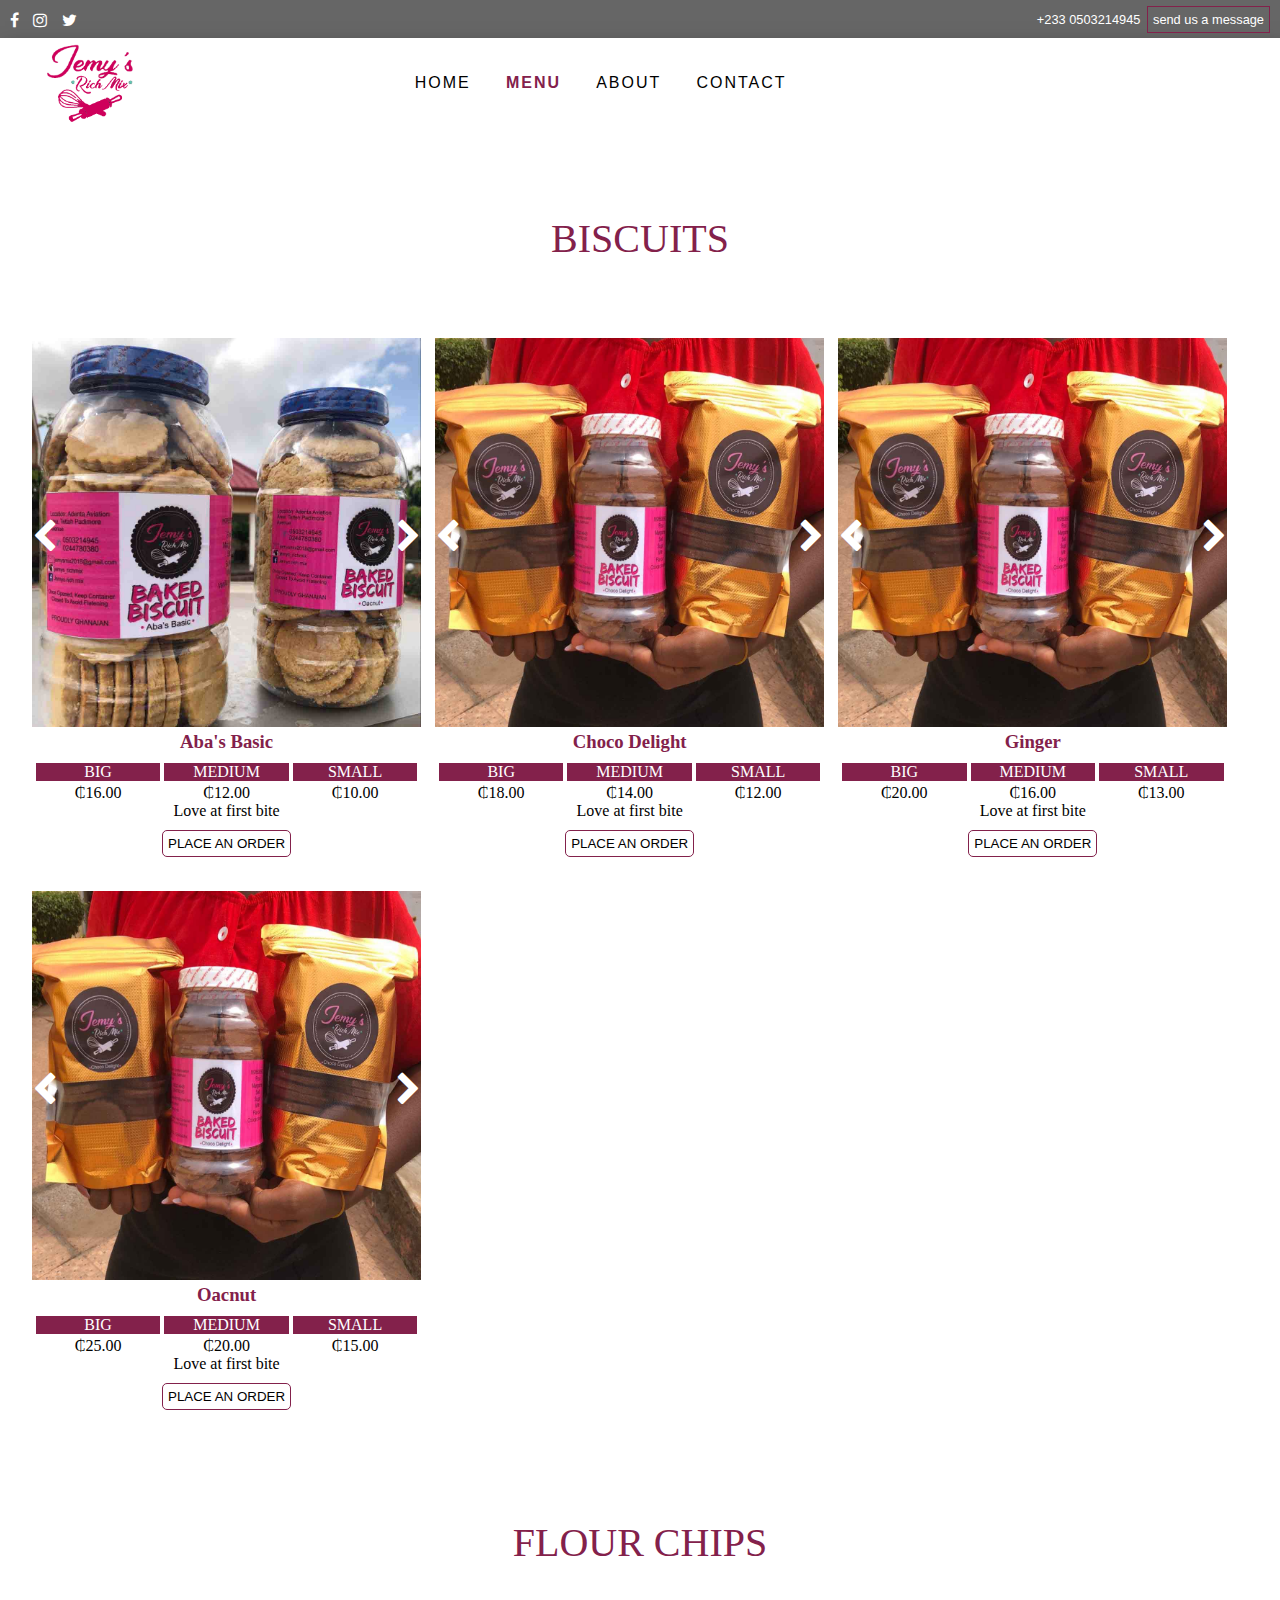
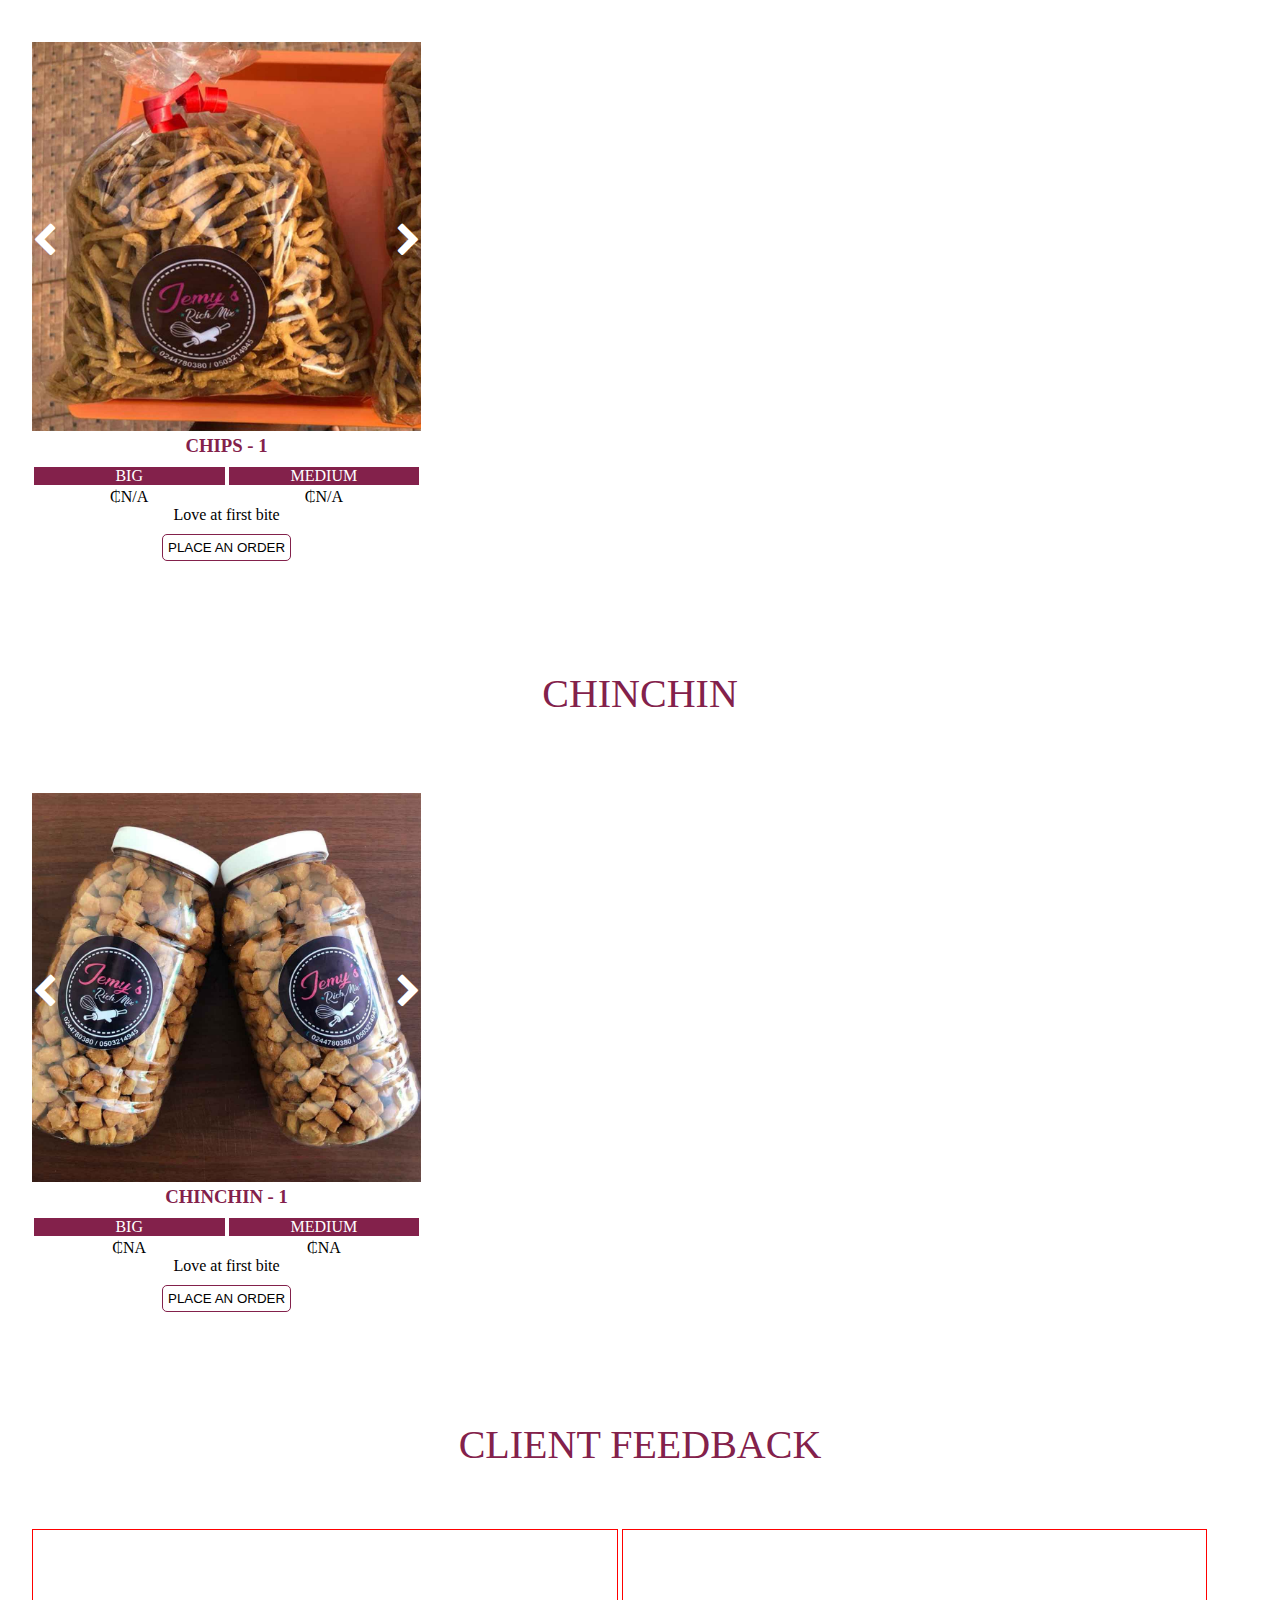
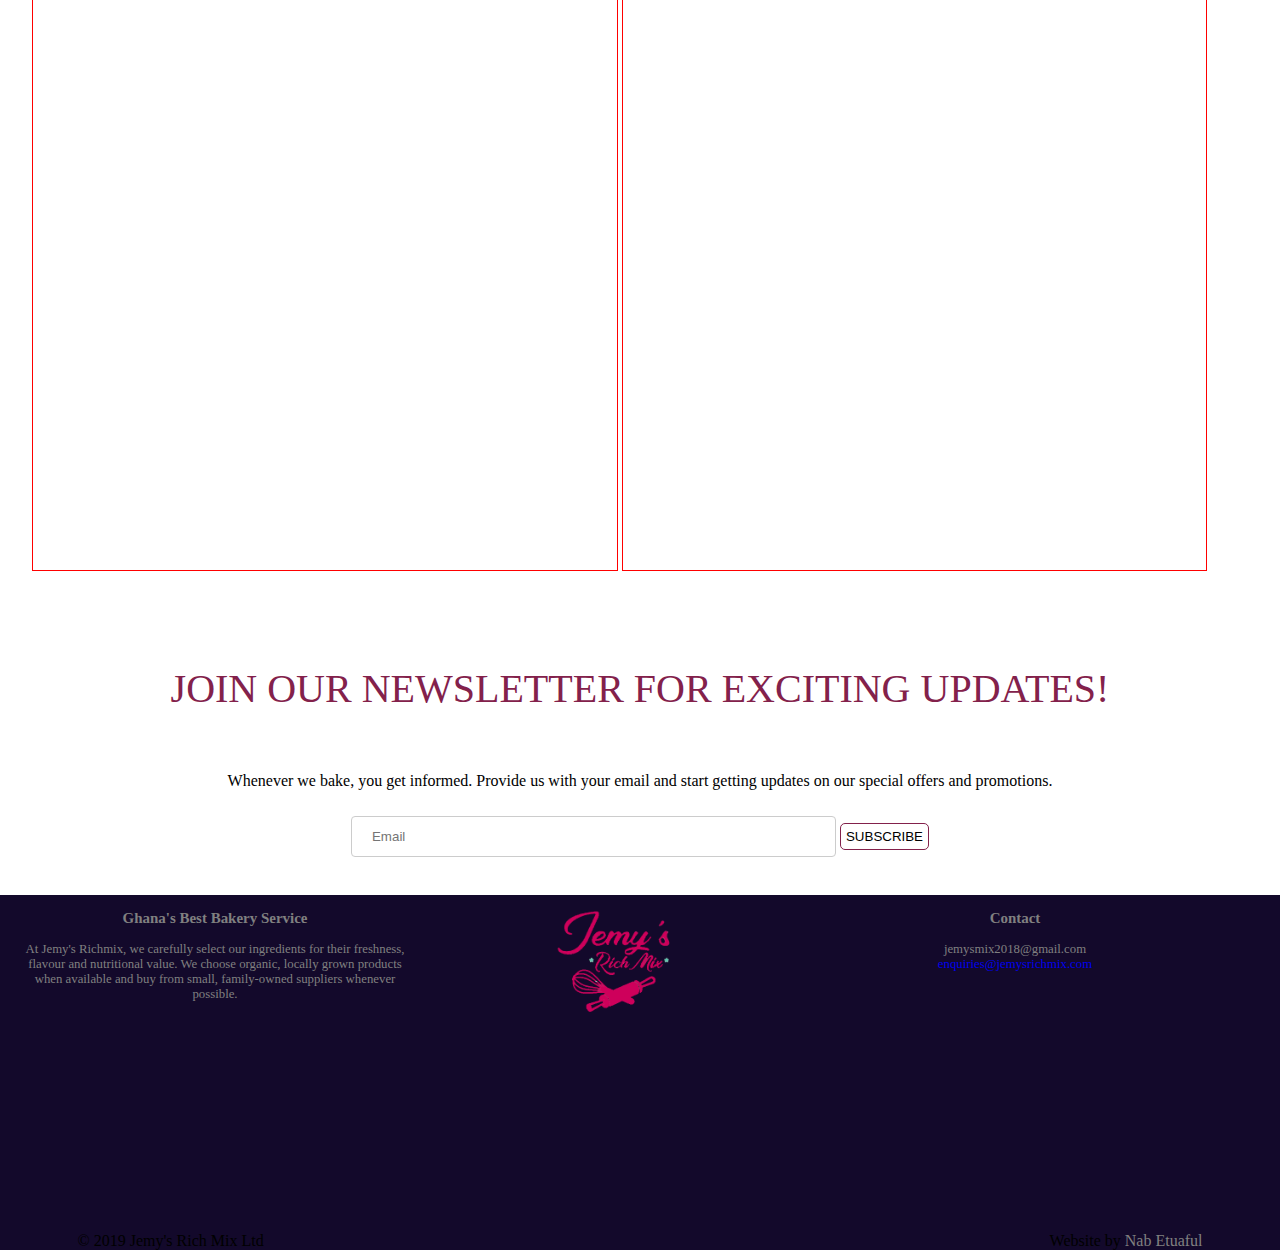
<file: menu.html>
<!DOCTYPE html>
<html lang="en" dir="ltr">
  <head>
      <meta name="viewport" content="width=device-width, initial-scale=1.0">
    <meta charset="utf-8">
    <title>Jemy's Rich Mix : A Ghanaian Bakery Company</title>

    <!-- WARNING: PERSONAL -->
    <link rel="stylesheet" href="css/master.css">
    <link rel="stylesheet" media="screen and (max-width: 767px)" href="css/mobile.css" />
    <link rel="stylesheet" media="screen and (min-width: 768px)" href="css/desktop.css" />
    <link rel="stylesheet" href="css/newmenu.css">
    <link rel="stylesheet" href="https://cdnjs.cloudflare.com/ajax/libs/font-awesome/4.7.0/css/font-awesome.min.css">


    <!-- WARNING: JQUERY -->
    <script src="https://ajax.googleapis.com/ajax/libs/jquery/3.3.1/jquery.min.js"></script>


  </head>


  <body>
    <div class="nb-page-container">
      <header>
        <div class="nb-header-contact">

          <div class="top-header">
            <div class="nb-col-2 nb-left">
              <a href="https://www.facebook.com/JemysRichMix/"><i class="fa fa-facebook"></i> </a>
              <a href="https://www.instagram.com/jemys_richmix/"><i class="fa fa-instagram"></i> </a>
              <a href="https://www.facebook.com/JemysRichMix/"><i class="fa fa-twitter"></i> </a>

            </div>

            <div class="nb-col-2 nb-header-right">
              <a href="tel:0503214945">+233 0503214945</a>
              <a href="mailto:jemysmix2018@gmail.com" id="sendusamessage-txt">
                <span id="header-email-send">send</span>
                <span id="header-email-usa">us a</span>
                <span id="header-email-message">message</span>
              </a>
            </div>
          </div>

          <div class="main-header">

            <div class="nb-col-2">
              <div id="logo-box">
                <img class="logo-header" src="img/logo1.png" alt="Accra based Bakery">
              </div>
            </div>

            <div class="nb-col-2 nb-desktop" id="menu-lg">
              <ul>
                <a href="index.html">HOME</a>
                <a href="menu.html" class="link-active">MENU</a>
                <a href="about.html">ABOUT</a>
                <a href="contact.html">CONTACT</a>
              </ul>
            </div>

            <!-- WARNING: mobile -->
            <div class="nb-col-2 nb-mobile" id="menu-sm">
              <ul>
                <li>  <i class="fa fa-bars menu-sm"></i> </li>
              </ul>
            </div>

          </div>

        </div>
      </header>

      <div class="m-container">

        <div class="nb-title">
          <h2>BISCUITS</h2>
        </div>
        <!-- WARNING: PRODUCT - BISCUITS -->
        <div class="m-product-box">

          <div class="m-img-box">
            <img class="slider-img loader" src="img/product/abasbasic.jpg" alt="Best Bakery Service in Ghana">
            <img class="slider-imgg hide-img" src="img/product/abasbasic-1.jpg" alt="Best Bakery Service in Ghana">
          </div>


          <!-- WARNING: FLOAT BUTTON -->
          <div class="float-btn-box">
            <a type="button" class="float-btn" onclick="showBilling()">PLACE AN ORDER</a>
          </div>

          <div class="m-product-arrow-box">
            <span class="m-left-arrow menu-slider-left"><i class="fa fa-chevron-left" aria-hidden="true"></i></span>
            <span class="m-right-arrow menu-slider-right"><i class="fa fa-chevron-right" aria-hidden="true"></i></span>
          </div>

          <div class="m-product-about">
            <h3>Aba's Basic</h3>
            <p>
              <div class="m-col-4">
                <span>BIG</span>
                <i class="m-price-txt">&#8373;16.00</i>
              </div>
              <div class="m-col-4">
                <span>MEDIUM</span>
                <i class="m-price-txt">&#8373;12.00</i>
              </div>
              <div class="m-col-4">
                <span>SMALL</span>
                <i class="m-price-txt">&#8373;10.00</i>
              </div>
            Love at first bite
            </p>
            <button type="button" class="m-product-btn mobile-show" onclick="showBilling()">PLACE AN ORDER</button>
          </div>



        </div>

        <!-- WARNING: PRODUCT - BISCUITS -->
        <div class="m-product-box">

          <div class="m-img-box">
            <img class="slider-1-img" src="img/product/chocodelight.jpg" alt="Best Bakery Service in Ghana">
            <img class="slider-1-imgg hide-img" src="img/product/chocodelight.jpg" alt="Best Bakery Service in Ghana">
          </div>


          <!-- WARNING: FLOAT BUTTON -->
          <div class="float-btn-box">
            <a type="button" class="float-btn" onclick="showBilling()">PLACE AN ORDER</a>
          </div>

          <div class="m-product-arrow-box">
            <span class="m-left-arrow menu-1-slider-left"><i class="fa fa-chevron-left" aria-hidden="true"></i></span>
            <span class="m-right-arrow menu-1-slider-right"><i class="fa fa-chevron-right" aria-hidden="true"></i></span>
          </div>

          <div class="m-product-about">
            <h3>Choco Delight</h3>
            <p>
              <div class="m-col-4">
                <span>BIG</span>
                <i class="m-price-txt">&#8373;18.00</i>
              </div>
              <div class="m-col-4">
                <span>MEDIUM</span>
                <i class="m-price-txt">&#8373;14.00</i>
              </div>
              <div class="m-col-4">
                <span>SMALL</span>
                <i class="m-price-txt">&#8373;12.00</i>
              </div>
              Love at first bite
            </p>
            <button type="button" class="m-product-btn mobile-show" onclick="showBilling()">PLACE AN ORDER</button>
          </div>



        </div>

        <!-- WARNING: PRODUCT - BISCUITS -->
        <div class="m-product-box">

          <div class="m-img-box">
            <img class="slider-2-img" src="img/product/chocodelight.jpg" alt="Best Bakery Service in Ghana">
            <img class="slider-2-imgg hide-img" src="img/product/chocodelight.jpg" alt="Best Bakery Service in Ghana">
          </div>


          <!-- WARNING: FLOAT BUTTON -->
          <div class="float-btn-box">
            <a type="button" class="float-btn" onclick="showBilling()">PLACE AN ORDER</a>
          </div>

          <div class="m-product-arrow-box">
            <span class="m-left-arrow menu-2-slider-left"><i class="fa fa-chevron-left" aria-hidden="true"></i></span>
            <span class="m-right-arrow menu-2-slider-right"><i class="fa fa-chevron-right" aria-hidden="true"></i></span>
          </div>

          <div class="m-product-about">
            <h3>Ginger</h3>
            <p>
              <div class="m-col-4">
                <span>BIG</span>
                <i class="m-price-txt">&#8373;20.00</i>
              </div>
              <div class="m-col-4">
                <span>MEDIUM</span>
                <i class="m-price-txt">&#8373;16.00</i>
              </div>
              <div class="m-col-4">
                <span>SMALL</span>
                <i class="m-price-txt">&#8373;13.00</i>
              </div>
              Love at first bite
            </p>
            <button type="button" class="m-product-btn mobile-show" onclick="showBilling()">PLACE AN ORDER</button>
          </div>



        </div>

        <!-- WARNING: PRODUCT - BISCUITS -->
        <div class="m-product-box">

          <div class="m-img-box">
            <img class="slider-3-img" src="img/product/chocodelight.jpg" alt="Best Bakery Service in Ghana">
            <img class="slider-3-imgg hide-img" src="img/product/chocodelight.jpg" alt="Best Bakery Service in Ghana">
          </div>


          <!-- WARNING: FLOAT BUTTON -->
          <div class="float-btn-box">
            <a type="button" class="float-btn" onclick="showBilling()">PLACE AN ORDER</a>
          </div>

          <div class="m-product-arrow-box">
            <span class="m-left-arrow menu-3-slider-left"><i class="fa fa-chevron-left" aria-hidden="true"></i></span>
            <span class="m-right-arrow menu-3-slider-right"><i class="fa fa-chevron-right" aria-hidden="true"></i></span>
          </div>

          <div class="m-product-about">
            <h3>Oacnut</h3>
            <p>
              <div class="m-col-4">
                <span>BIG</span>
                <i class="m-price-txt">&#8373;25.00</i>
              </div>
              <div class="m-col-4">
                <span>MEDIUM</span>
                <i class="m-price-txt">&#8373;20.00</i>
              </div>
              <div class="m-col-4">
                <span>SMALL</span>
                <i class="m-price-txt">&#8373;15.00</i>
              </div>
              Love at first bite
            </p>
            <button type="button" class="m-product-btn mobile-show" onclick="showBilling()">PLACE AN ORDER</button>
          </div>



        </div>

        <div class="nb-title">
          <h2>FLOUR CHIPS</h2>
        </div>

        <!-- WARNING: PRODUCT - FLOUR CHIPS -->
        <div class="m-product-box">

          <div class="m-img-box">
            <img class="slider-4-img" src="img/product/chip.jpg" alt="Best Bakery Service in Ghana">
            <img class="slider-4-imgg hide-img" src="img/product/chip-1.jpg" alt="Best Bakery Service in Ghana">
          </div>


          <!-- WARNING: FLOAT BUTTON -->
          <div class="float-btn-box">
            <a type="button" class="float-btn" onclick="showBilling()">PLACE AN ORDER</a>
          </div>

          <div class="m-product-arrow-box">
            <span class="m-left-arrow menu-4-slider-left"><i class="fa fa-chevron-left" aria-hidden="true"></i></span>
            <span class="m-right-arrow menu-4-slider-right"><i class="fa fa-chevron-right" aria-hidden="true"></i></span>
          </div>

          <div class="m-product-about">
            <h3>CHIPS - 1</h3>
            <p>
              <div class="m-col-6">
                <span class="m-sizetype">BIG</span>
                <i class="m-price-txt">&#8373;N/A</i>
              </div>
              <div class="m-col-6">
                <span class="m-sizetype">MEDIUM</span>
                <i class="m-price-txt">&#8373;N/A</i>
              </div>
              Love at first bite
            </p>
            <button type="button" class="m-product-btn mobile-show" onclick="showBilling()">PLACE AN ORDER</button>
          </div>



        </div>


        <div class="nb-title">
          <h2>CHINCHIN</h2>
        </div>
        <!-- WARNING: PRODUCT - CHIN CHIN -->
        <div class="m-product-box">

          <div class="m-img-box">
            <img class="slider-4-img" src="img/product/chinchin.jpg" alt="Best Bakery Service in Ghana">
            <img class="slider-4-imgg hide-img" src="img/product/chinchin-1.jpg" alt="Best Bakery Service in Ghana">
          </div>


          <!-- WARNING: FLOAT BUTTON -->
          <div class="float-btn-box">
            <a type="button" class="float-btn" onclick="showBilling()">PLACE AN ORDER</a>
          </div>

          <div class="m-product-arrow-box">
            <span class="m-left-arrow menu-4-slider-left"><i class="fa fa-chevron-left" aria-hidden="true"></i></span>
            <span class="m-right-arrow menu-4-slider-right"><i class="fa fa-chevron-right" aria-hidden="true"></i></span>
          </div>

          <div class="m-product-about">
            <h3>CHINCHIN - 1</h3>
            <p>
              <div class="m-col-6">
                <span class="m-sizetype">BIG</span>
                <i class="m-price-txt">&#8373;NA</i>
              </div>
              <div class="m-col-6">
                <span class="m-sizetype">MEDIUM</span>
                <i class="m-price-txt">&#8373;NA</i>
              </div>
              Love at first bite
            </p>
            <button type="button" class="m-product-btn mobile-show" onclick="showBilling()">PLACE AN ORDER</button>
          </div>



        </div>

        <div class="nb-title">
          <h2>CLIENT FEEDBACK </h2>
        </div>

        <div class="social-updates">

          <iframe class="n-loader" width="48%" height="auto" src="https://www.instagram.com/p/BwrwvXoA281/embed" frameborder="0"></iframe>
          <iframe class="n-loader" width="48%" height="auto" src="https://www.instagram.com/p/BsxM94MgIHT/embed" frameborder="0"></iframe>

        </div>

        <div class="nb-title">
          <h2>JOIN OUR NEWSLETTER FOR EXCITING UPDATES! <h2>
        </div>


        <div class="newsletter-box">

          <form class="newsletter-form" action="//formspree.io/jemmysrichmix@gmail.com" method="post">

            <p>Whenever we bake, you get informed. Provide us with your email and start getting updates on our special offers and promotions.</p>
            <br>
            <input type="email" name="_replyto" placeholder="Email" required>
            <input type="hidden" name="_next" value="//www.jemysrichmix.com/email-confirmed.html" />
            <input type="hidden" name="_subject" value="Jemys Email Subscription"/>
            <button type="submit" class="m-product-btn">SUBSCRIBE</button>

          </form>

        </div>

      </div>


    </div>

    <footer>
      <div class="footer-one-box">
        <div class="n-col-4 n-footer-col">
          <h3>Ghana's Best Bakery Service</h3>
          <br>
          <p>
            At Jemy's Richmix, we carefully select our ingredients for their
            freshness, flavour and nutritional value. We choose organic, locally
            grown products when available and buy from small, family-owned
            suppliers whenever possible.
          </p>
        </div>
        <div class="n-col-4 n-footer-col">
          <img class="footer-logo" src="img/logo1.png" alt="Best Ghanain Bakery Service">
        </div>
        <div class="n-col-4 n-footer-col n-email-footer">
          <h3>Contact</h3>
          <br>
            <ul>
              <li> <a href="mailto:jemysrichmix@gmail.com"></a>jemysmix2018@gmail.com </li>
              <li> <a href="mailto:enquiries@jemysrichmix.com">enquiries@jemysrichmix.com</a> </li>
            </ul>

        </div>
      </div>
      <div class="copyright-box">
        <span class="copyright-txt">&copy; 2019 Jemy's Rich Mix Ltd</span>
        <span class="nabetuaful-txt">Website by <a href="nabetuaful.com">Nab Etuaful</a></span>
      </div>

    </footer>




























    <!-- WARNING: BUY-FORMS -->
    <script type="text/javascript">var submitted=false;</script>
    <iframe name="hidden_iframe" id="hidden_iframe" style="display:none;"
    onload="if(submitted) {window.location='thankyou.htm';}"></iframe>
    <div class="customer-forms">
      <i class="fa fa-times closeBtn" onclick="closeBilling()"></i>

      <h2 style="text-align:center; font-weight: 400;">Billing Information</h2>
      <p style="text-align:center; font-weight: 400;">
        Please Fill in this form for us to be able to reach you.
      </p>
      <form class="cutomer-billing-form" action="https://docs.google.com/forms/d/e/1FAIpQLSdLedcYnRbxPk-PsgHMCrVn12czB4fbNOeipPDeDRcftu9EdQ/formResponse" method="post" target="hidden_iframe" onsubmit="submitted=true;">

        <input placeholder="Name"class="clear-txt" type="text" name="entry.2005620554" required>  <br><br>

        <input placeholder="Email" class="clear-txt" type="email" name="entry.1045781291" required> <br><br>

        <input placeholder="Contact Number" class="clear-txt" type="number" name="entry.1166974658"> <br><br>

        <textarea placeholder="Do you have any questions or want to make a comment?"class="clear-txt" name="entry.839337160" rows="10" cols="30"> </textarea>
          <br> <br>
          <div style="text-align: center;">
            <input type="submit" value="Submit">
          </div>
      </form>


    </div>

    <!-- WARNING: SMALL SCREEN MENU -->
    <div class="menu-box nb-mobile">
      <i class="fa fa-times closeBtn" onclick="closeMenu()"></i>
      <ul>
        <a href="index.html"><li>HOME</li></a>
        <a href="menu.html" class="link-active"><li>MENU</li></a>
        <a href="about.html" ><li>ABOUT</li></a>
        <a href="contact.html"><li>CONTACT</li></a>
      </ul>
    </div>

    <script type="text/javascript" src="js/style-interval.js"></script>
    <script type="text/javascript" src="js/nb-scrollfix.js"></script>
    <script type="text/javascript" src="js/nb-header.js"></script>
    <script type="text/javascript" src="js/security.js"></script>
    <script type="text/javascript" src="js/menu-img-slider.js"></script>
  </body>


</html>
</file>
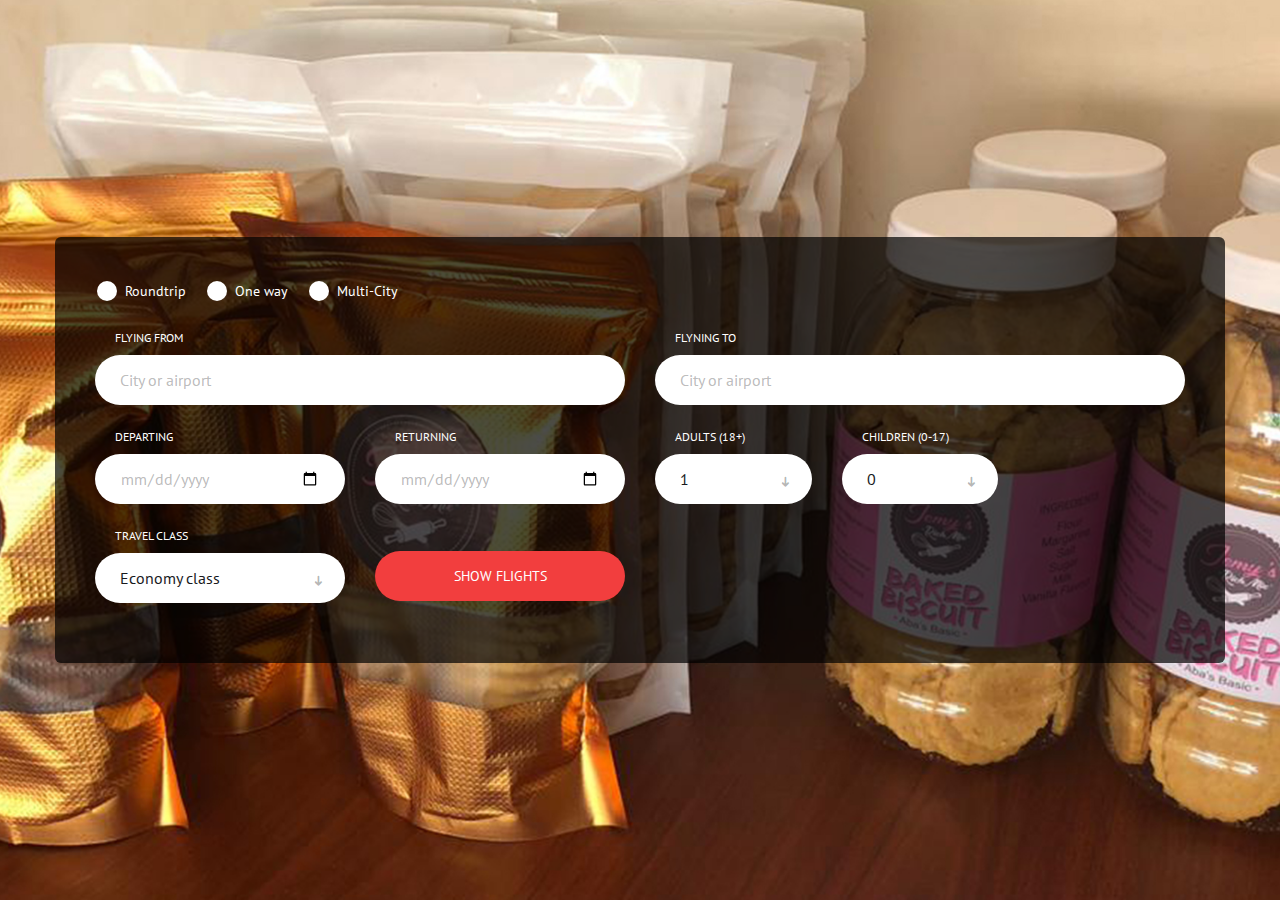
<file: order.html>
<!DOCTYPE html>
<html lang="en">

<head>
	<meta charset="utf-8">
	<meta http-equiv="X-UA-Compatible" content="IE=edge">
	<meta name="viewport" content="width=device-width, initial-scale=1">
	<!-- The above 3 meta tags *must* come first in the head; any other head content must come *after* these tags -->

	<title>Booking Form HTML Template</title>

	<!-- Google font -->
	<link href="https://fonts.googleapis.com/css?family=PT+Sans:400" rel="stylesheet">

	<!-- Bootstrap -->
	<link type="text/css" rel="stylesheet" href="css/bootstrap.min.css" />

	<!-- Custom stlylesheet -->
	<link type="text/css" rel="stylesheet" href="css/style.css" />

	<!-- HTML5 shim and Respond.js for IE8 support of HTML5 elements and media queries -->
	<!-- WARNING: Respond.js doesn't work if you view the page via file:// -->
	<!--[if lt IE 9]>
		  <script src="https://oss.maxcdn.com/html5shiv/3.7.3/html5shiv.min.js"></script>
		  <script src="https://oss.maxcdn.com/respond/1.4.2/respond.min.js"></script>
		<![endif]-->

</head>

<body>
	<div id="booking" class="section">
		<div class="section-center">
			<div class="container">
				<div class="row">
					<div class="booking-form">
						<form>
							<div class="form-group">
								<div class="form-checkbox">
									<label for="roundtrip">
										<input type="radio" id="roundtrip" name="flight-type">
										<span></span>Roundtrip
									</label>
									<label for="one-way">
										<input type="radio" id="one-way" name="flight-type">
										<span></span>One way
									</label>
									<label for="multi-city">
										<input type="radio" id="multi-city" name="flight-type">
										<span></span>Multi-City
									</label>
								</div>
							</div>
							<div class="row">
								<div class="col-md-6">
									<div class="form-group">
										<span class="form-label">Flying from</span>
										<input class="form-control" type="text" placeholder="City or airport">
									</div>
								</div>
								<div class="col-md-6">
									<div class="form-group">
										<span class="form-label">Flyning to</span>
										<input class="form-control" type="text" placeholder="City or airport">
									</div>
								</div>
							</div>
							<div class="row">
								<div class="col-md-3">
									<div class="form-group">
										<span class="form-label">Departing</span>
										<input class="form-control" type="date" required>
									</div>
								</div>
								<div class="col-md-3">
									<div class="form-group">
										<span class="form-label">Returning</span>
										<input class="form-control" type="date" required>
									</div>
								</div>
								<div class="col-md-2">
									<div class="form-group">
										<span class="form-label">Adults (18+)</span>
										<select class="form-control">
											<option>1</option>
											<option>2</option>
											<option>3</option>
										</select>
										<span class="select-arrow"></span>
									</div>
								</div>
								<div class="col-md-2">
									<div class="form-group">
										<span class="form-label">Children (0-17)</span>
										<select class="form-control">
											<option>0</option>
											<option>1</option>
											<option>2</option>
										</select>
										<span class="select-arrow"></span>
									</div>
								</div>
							</div>
							<div class="row">
								<div class="col-md-3">
									<div class="form-group">
										<span class="form-label">Travel class</span>
										<select class="form-control">
											<option>Economy class</option>
											<option>Business class</option>
											<option>First class</option>
										</select>
										<span class="select-arrow"></span>
									</div>
								</div>
								<div class="col-md-3">
									<div class="form-btn">
										<button class="submit-btn">Show flights</button>
									</div>
								</div>
							</div>
						</form>
					</div>
				</div>
			</div>
		</div>
	</div>
</body><!-- This templates was made by Colorlib (https://colorlib.com) -->

</html>
</file>
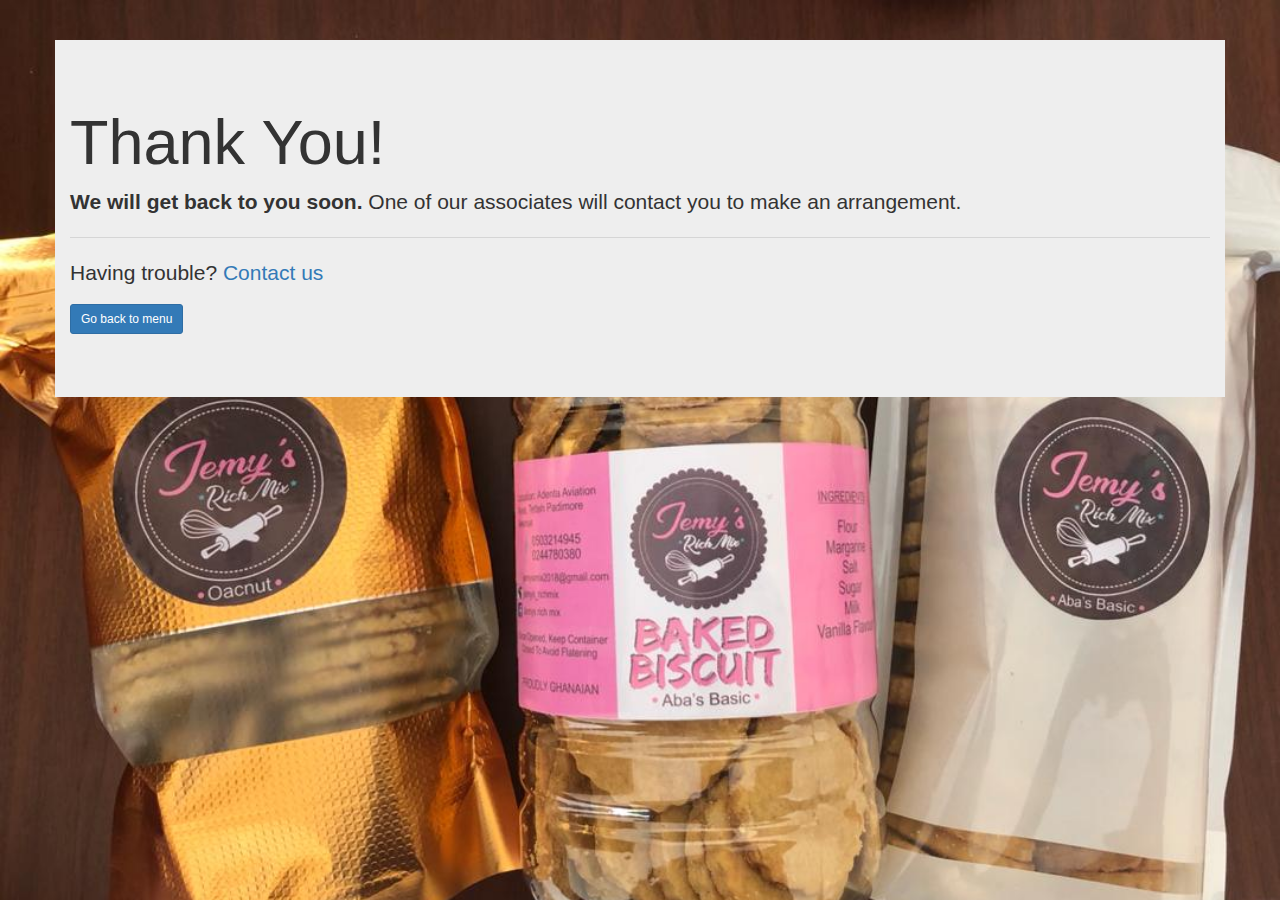
<file: thankyou.htm>
<!DOCTYPE html>
<html lang="en" dir="ltr">
  <head>
    <meta name="viewport" content="width=device-width, initial-scale=1.0">
    <meta charset="utf-8">
    <title>Bakery Service in Ghana: Jemy's Rich Mix</title>

    <!-- WARNING: PERSONAL -->
    <link rel="stylesheet" href="css/master.css">
    <link rel="stylesheet" media="screen and (max-width: 767px)" href="css/mobile.css" />
    <link rel="stylesheet" media="screen and (min-width: 768px)" href="css/desktop.css" />
    <link rel="stylesheet" href="https://cdnjs.cloudflare.com/ajax/libs/font-awesome/4.7.0/css/font-awesome.min.css">


    <link rel="stylesheet" href="https://maxcdn.bootstrapcdn.com/bootstrap/3.4.0/css/bootstrap.min.css">
    <script src="https://ajax.googleapis.com/ajax/libs/jquery/3.3.1/jquery.min.js"></script>
    <script src="https://maxcdn.bootstrapcdn.com/bootstrap/3.4.0/js/bootstrap.min.js"></script>

    <style>
      body{
        height: 100%;
        background-image: url(img/product6.jpeg);
        background-repeat: no-repeat;
        background-size: 100%;
      }
    </style>
  </head>


  <body>
    <br><br>
    <div class="jumbotron text-xs-center container">
      <h1 class="display-3">Thank You!</h1>
      <p class="lead"><strong>We will get back to you soon.</strong> One of our associates will contact you to make an arrangement.</p>
      <hr>
      <p>
        Having trouble? <a href="mailto:jemysmix2018@gmail.com">Contact us</a>
      </p>
      <p class="lead">
        <a class="btn btn-primary btn-sm" href="menu.htm" role="button">Go back to menu</a>
      </p>
    </div>


    </div>



    <script type="text/javascript" src="js/style-interval.js"></script>
    <script type="text/javascript" src="js/nb-scrollfix.js"></script>
    <script type="text/javascript" src="js/nb-header.js"></script>
  </body>


</html>
</file>
<file: css/master.css>
@media only screen and (max-width: 767px) {
  .nb-mobile {
    display: block;
  }
  .nb-desktop {
    display: none;
  }
}
@media only screen and (min-width: 767px) {
  .nb-mobile {
    display: none;
  }
  .nb-desktop {
    display: block;
  }
}
body{
  -webkit-appearance: none;
}

.link-active{
  color: rgb(131,33,75)!important;
  font-weight: bold;
}
.relative{
  position: relative!important;

}
.short-note{
  display: inline-block;
  position: absolute;
  background: rgb(131,33,75);
  border: 1px solid transparent;
  border-radius: 5px;
  padding: 3px 5px;
  top:0;
  color: #fff;
  font-size: 90%;
}
.hide{
  display: none;
}


.nb-page-container{
  background-repeat: no-repeat;
  background-position: 50% 23%;
  background-size: 100%;
  background: rgba(0,0,0,0.7);
}
.fixed{
  width: 100%;
  z-index: 5;
  position: fixed;
  top: 0;
}
html{
  margin: 0;
  padding: 0;
}
*{
  margin: 0;
  padding: 0;
  text-decoration: none;
  list-style: none;
}
a{
  text-decoration: none;
}

.nb-page-container{

}

/* PERSONAL ALL THEMES */
.myButton {
  background-color: #FFF;
  border: 2px solid rgb(131,33,75);
  color: rgb(131,33,75);
  padding: 15px 32px;
  text-align: center;
  text-decoration: none;
  display: inline-block;
  font-size: 16px;
}
.myButton:hover {
	box-shadow: 0 8px 16px 0 rgba(0,0,0,0.2), 0 6px 20px 0 rgba(0,0,0,0.19);
}

.nb-col-2{
  float: left;
  width: 30%;
}
.nb-cols-2{
  float: left;
  width: 50%;
}
.nb-content-box{
  margin-left: 5%;
  margin-right: 10px;
  font-size: 120%;
  position: relative;
}
.nb-center-align{
  text-align: center;
}

.nb-title{
  background: #fff;
  text-align: center;
  padding: 5% 30px;
  padding-top: 90px;
}
.nb-title h2{
  font-weight: 400;
  color: rgb(131,33,75);
  font-size: 40px;
}
.nb-title p{
  font-size: 30px;
  font-weight: lighter;
  font-family: arial;
}
.nb-title span{
  font-style: italic;
  font-weight: bold;
}

/* END OF PERSONAL ALL THEMES */

header{
  font-family: "Poppins",sans-serif;
  overflow: hidden;
  background: rgba(0,0,0,0.6);
}
.top-header{
  height: 26px;
  overflow: hidden;
  padding-top: 2px;
  padding-top: 12px;
}
header a:hover{
  color: rgb(131,33,75);
  transition: 0.3;
}
header a{
  color: white;
}
.nb-left i{
  font-weight: lighter;
  margin-left: 10px;
}
.nb-header-right{
    text-align: right;
    font-size: 80%;
    width: 70%;
}
#sendusamessage-txt{
  margin-left: 3px;
  border: 1px solid rgb(131,33,75);
  margin-right: 10px;
  text-align: center;
  padding: 5px;
}
#sendusamessage-txt:hover{
  border-color: rgb(131,33,75);
}

.main-header{
  overflow: hidden;
  background: white;
  height: 87px;
  box-shadow: 5px 10px 18px rgba(0,0,0,0.5);
}


.first-row{
  padding-bottom: 20px;
  padding-top: 51px;
  color: #fff;
  font-family: arial;
  background: rgba(0,0,0,0.6);
  text-align: center;
}
.first-row h6{
  text-align: center;
  font-size: 14px;
  font-weight: 400;
  letter-spacing: 2px;
}
.first-row h1{
  border-bottom: 1px solid #silver;
  border-top: 1px solid #silver;
  text-align: center;
  font-size: 72px;
}
.checkmenu-btn{
  width: 161px;
  text-align: center;
  padding: 10px 0;
  border-radius: 5px;
  border: 1px solid #fff;
  margin-top: 10px;
  background: transparent;
  color: #fff;
}
.checkmenu-btn:hover{
  border-color: rgb(131,33,75);
  cursor: pointer;
  font-size: 85%;
}

.second-row{
  background: #fff;
  font-family: arial;
  padding-top: 20px;
  padding-bottom: 20px;
  background: white;
  overflow: hidden;
}
.second-row h6{
  color: rgb(131,33,75);
}

.second-row .nb-cols-2{
  height: 300px;
}
.second-row .nb-cols-2 img{
  width: 345px;
  height: 100%;
  background: rgba(0,0,0,0.5);
  border-radius: 10px;
}


/* WARNING: CATEGORY */
.category-box{
  background: #fff;
  height: 260px;
  overflow: hidden;
  overflow-x: visible;
  padding-top: 20px;
  width: 100%;
    white-space: nowrap;
}
.category-box .nb-col-5 img:hover{
  cursor: pointer;
}
.category-box .nb-col-5{
  display: inline-block;
  width: 238px;
  text-align: center;
  position: relative;
  overflow: auto;
  height: 100%;
}
.category-box img{
  width: 90%;
  height: 90%;
}
.category-txt{
  position: absolute;
  width: 77%;
  left: 35px;
  right: 0;
  top: 47%;
  font-size: 30px;
  color: #fff;
  background: rgba(0, 0, 0, 0.5);
}




/* WARNING: FOOTEER */
.copyright-box{
  overflow: hidden;
  padding-left: 5%;
  padding-right: 5%;
}
.copyright-txt{
  float: left;
}
.nabetuaful-txt{
  float: right;
}
.nabetuaful-txt a{
  color: grey;
}

/* WARNING: CUSTOMER FORMS */
input[type=text], select,input[type=email],input[type=number] {
  width: 100%;
  padding: 12px 20px;
  margin: 8px 0;
  display: inline-block;
  border: 1px solid #ccc;
  border-radius: 4px;
  box-sizing: border-box;
}

.customer-forms input[type=submit] {
  width: 80%;
  background-color: #4CAF50;
  color: white;
  padding: 14px 20px;
  margin: 8px 0;
  border: none;
  border-radius: 4px;
  cursor: pointer;
}
textarea{
  width: 80%;
  padding: 1%;
  font-family: arial;
}

input[type=submit]:hover {
  background-color: #45a049;
}

.customer-forms{
  display: none;
  border: 1px solid grey;
  border-radius: 5px;
  padding: 20px;
  width: 81%;
  top: 0;
  left: 0;
  right: 0;
  position: fixed;
  background: #fff;
  margin-left: 5%;
  overflow: auto;
  z-index: 10;
  height: 90%;
}

.m-product-btn{
  cursor: pointer;
}

/* WARNING: BEST COMBO */
.best-combo-box{
  background: #fff;
  font-family: arial;
}
.txt-violet{
  color: rgb(131,33,71);
  font-family: verdana;
}
.combo{
  display: inline-block;
  border: 1px solid silver;
  width: 40%;
  padding: 10px;
  border-radius: 3px;

}

.txt-highlight{
  color: rgb(131,33,75);
  font-family: verdana;
}
.combo-1 h2{
  text-align: center;
}
.combo-top{
  width: 100%;
  height: 341px;
  overflow: hidden;
  background: red;
}
.combo img{
  width: 100%;
  height: 341px;
}



/* WARNING: NEW FORM FOOTER */
footer{
  overflow: hidden;
  background:rgb(19, 9, 43);
  padding: 15px 15px 0px 15px;
  margin-top: 30px;

}
.n-col-4{
  width: 32%;
  overflow: hidden;
  color: grey;
  position: relative;
  float: left;
}
.n-footer-col{
  text-align: center;
  font-family: verdana ;
  margin-bottom: 10px;
  font-size: 80%;
}
footer img{
  width: 30%;
}

.n-email-footer{
  padding-bottom: 250px;
}
.n-email-footer ul{
}

.footer-one-box{
  overflow: hidden;
}
@media (max-width: 600px){
  .col-sm-4{
    max-width: 49.333333%!important;
    flex: none;
  }
  .n-col-4{
    width: 49%;
  }
  footer img{
    width: 40%;
  }
}

@media (max-width: 400px){
  .n-col-4{
    width: 90%;
  }
}
</file>
<file: css/mobile.css>
#nb-desktop, .nb-desktop{
  display: none;
}
.nb-mobile, #nb-mobile{
  display: block;
}

.nb-header-right{
    font-size: 70%;
}

#menu-sm{
  text-align: right;
  overflow: hidden;
  width: 68%;
}
#menu-sm i{
  margin-top: 29px;
  font-size: 30px;
  color: #ce005b;
}
.menu-sm:hover{
  cursor: pointer;
  color: #7a0036!important;
}

#logo-box{
  width: 135px;
  border-radius: 100%;
  height: 129px;
}

#logo-box img{
  margin-top: 7px;
  width: 82px;
  margin-left: 5%;
}

.menu-box{
  width: 0%;
  overflow: hidden;
  background: rgba(0,0,0,0.95);
  color: white;
  position: fixed;
  z-index: 10;
  top: 0;
  height: 100%;
}
.menu-box a{
  color: #fff;

}
.menu-box a:hover{
  background: #fff;
  color: rgb(131,33,75);
}
.closeBtn{
  cursor: pointer;
  float: right;
  font-size: 20px!important;
  padding: 13px;
}
.menu-box ul li{
  margin-top: 20px;
  text-align: center;
  padding-top: 30px;
}

.nb-title h2{
  font-weight: 400;
  color: rgb(131,33,75);
  font-size: 160%;
}
.nb-title p{
  font-size: 30px;
  font-weight: lighter;
}

.first-row{
  padding-left: 5%;
  padding-right: 5%;
}
.first-row h1{
  font-size: 48px;
}
.first-row h6{
  font-size: 11px;
}


.nb-cols-2{
  float: left;
  width: 100%;
}
.third-row .nb-cols-2{
  float: right;
}
.second-row{
  border-top: 1px solid black;
}
.second-row .nb-cols-2 img{
  width: 314px;
}

.nb-content-box{
  margin-top: 20px;
}

/* WARNING: MENU FOOD */
.product-box{
  width: 95%;
  margin-left: auto;
  margin-right: auto;
  border-bottom: 1px solid pink;
  margin-bottom: 30px;
  font-family: arial;
  font-weight: 300;
}
.red-title-box{

  display: inline-block;
  width: 100%;
  height: 67px;
  background: rgb(131,33,75);

}
 #title-product{
  font-size: 42px;
  font-weight: 300;
  color: #fff;
  text-align: center;
  margin-top: 10px;
  letter-spacing: 5px;
}

.product1-box{
  width: 100%;
  margin-bottom: 20px;
  border-bottom: 2px solid rgb(131,33,75);
}
.product1-box img{
  width: 100%;
  height: 70%;
}

.item-box{
  width: 100%;
  height: 25%;
}
.item-box .nb-col-3{
  display: inline-block;
  width: 30%;
  height: 100%;
  text-align: center;
}
.item-box .nb-col-2{
  height: 100%;
  width: 50%;
  display: inline-block;
}

.product-name h2{
  margin-top: 20px;
  text-align: center;
  font-weight: 300;
}

.product-size-name{
  background: rgb(131,33,75);
  text-align: center;
  font-size: 90%;
  margin-bottom: 15px;
}
.product-price-figure{
  height: 70%;
  font-weight: 300;
  color: rgb(131,33,75);
}
.product-size h6,h4{
  text-align: center;
  font-weight: 300;
  color: #fff;
}
.product1-box .myButton{
  width: 70%;
  margin-top: 13px;
  margin-bottom: 10px;
}

.combo{
  display: inline-block;
  border: 1px solid silver;
  width: 90%;
  padding: 10px;
  border-radius: 3px;
  margin-bottom: 30px;
  margin-left: 5%;
}

.txt-highlight{
  font-size: 87%;
  text-align: center;
  color: rgb(131,33,75);
}
</file>
<file: css/desktop.css>
#nb-mobile, .nb-mobile{
  display: hide;
}
#nb-desktop, .nb-desktop{
  display: block;
}
#menu-lg{
  margin-top: 36px;
  overflow: hidden;
  width: 48%;
}
#menu-lg a{
  margin-left: 5%;
  color: black;
  letter-spacing: 2px;
}
#menu-lg a:hover{
  color: rgb(206,0,91);
  transition: 0.3s;
}

#logo-box{
  width: 181px;
  border-radius: 100%;
  text-align: center;
  height: 176px;
}

#logo-box img{
  margin-top: 6px;
  width: 92px;
}

.nb-page-container{
  background-position: 50% -19px;
}
.first-row{
  padding-bottom: 165px;
  padding-top: 165px;
}
.second-row{
  border: 1px solid pink;
}

.closeBtn{
  cursor: pointer;
  float: right;
  font-size: 20px!important;
  color: grey;
}


/* WARNING: MENU FOOD */
.product-box{
  height: 533px;
  width: 95%;
  margin-left: auto;
  margin-right: auto;
  border: 2px solid black;
  margin-bottom: 30px;
  font-family: arial;
  overflow: hidden;
  overflow-y: visible;
}
.red-title-box{
  display: inline-block;
  width: 255px;
  height: 200%;
  background: rgb(131,33,75);
  float: left;
}
 #title-product{
  font-size: 42px;
  font-weight: 300;
  color: #fff;
  margin-top: 70%;
  text-align: center;
}

.product1-box{
  margin-top: 20px;
  display: inline-block;
  border-bottom: 1px solid rgb(131,33,75);
  margin-right: 5px;
  width: 35%;
  height: 95%;
  margin-left: 20px;
  display: inline-block;
  overflow: hidden;
}
.product1-box img{
  width: 100%;
  height: 70%;
}

.item-box{
  width: 100%;
  height: 25%;
}
.item-box .nb-col-3{
  display: inline-block;
  width: 30%;
  height: 100%;
  text-align: center;
}
.item-box .nb-col-2{
  height: 50%;
  width: 50%;
  display: inline-block;
}

.product-name h2{
  margin-top: 20px;
  text-align: center;
  font-weight: 300;
}

.product-size-name{
  background: rgb(131,33,75);
  text-align: center;
  font-size: 90%;
  margin-bottom: 15px;
}
.product-price-figure{
  height: 70%;
  font-weight: 300;
  color: rgb(131,33,75);
}
.product-size h6,h4{
  text-align: center;
  font-weight: 300;
  color: #fff;
}

.combo{
  display: inline-block;
  border: 1px solid silver;
  width: 40%;
  margin-left: 5%;
  padding: 10px;
  border-radius: 3px;

}

/* WARNING: ABOUT  */
.a-container p, .a-container li{
  font-size: 110%!important;
}
</file>
<file: css/newmenu.css>
.nb-page-container{
  background: #fff;
}
.loader{
  background: transparent url('http://thinkfuture.com/wp-content/uploads/2013/10/loading_spinner.gif') center no-repeat;
}
.hide-img{
  display: none;
}

button{
  background: transparent;
  border: 1px solid rgb(131,33,75);
  color: black;
  border-radius: 5px;
  padding: 5px;
}
button:hover{
  background: rgb(131,33,75);
  color: #fff;
}

.m-container{
  width: 95%;
  margin-left: auto;
  margin-right: auto;
  overflow: hidden;
}

.m-product-box{
  padding: 15px 0px;
  width: 32%;
  position: relative;
  overflow: hidden;
  display: inline-block;
  margin-right: 10px;
}
.m-product-box:hover .float-btn-box{
  display: block;
}

.float-btn-box{
  width: 100%!important;
  text-align: right;
  width: 100%;
  position: absolute;
  top: 10px;
  display: none;
}

.float-btn{
  width: 208px;
  height: 45px;
  background: rgb(131,33,75);
  color: #fff;
  padding: 5px;
  cursor: pointer;
}

.m-product-arrow-box{
  color: #fff;
  overflow: hidden;
  position: absolute;
  top: 195px;
  width: 100%;
  font-size: 35px;
}
.m-left-arrow{
  float: left;
}
.m-left-arrow:hover, .m-right-arrow:hover{
  cursor: pointer;
  font-size: 40px;
  transition: 0.5;
}
.m-right-arrow{
  float: right;
}


.m-img-box{
  background: transparent url('http://thinkfuture.com/wp-content/uploads/2013/10/loading_spinner.gif') center no-repeat;
  width: 100%;
  overflow: hidden;
}
.m-img-box img{
  width: 100%;
}

.m-product-about{
  text-align: center;
}
.m-col-4{
  display: inline-block;
  width: 32%;
}
.m-col-6{
  display: inline-block;
  width: 49%;
}
.m-sizetype{
  background: rgb(131,33,75);
  color: #fff;
  width: 100%;
  display: block;
}
.m-col-4 span{
  background: rgb(131,33,75);
  color: #fff;
  width: 100%;
  display: block;
}
.m-product-about h3{
  color: rgb(131,33,75);
}
.m-product-about p{
  margin: 10px 0;
}
.m-price-txt{
  font-style: normal;
  display: block;
  margin-top: 3px;
}

.n-loader{
  border: 1px solid red;
  background: transparent url('http://thinkfuture.com/wp-content/uploads/2013/10/loading_spinner.gif') center no-repeat;
}


/* WARNING: slider image properties */
.slider-img1{
  width: 0!important;
}


/* WARNING: newsletter form */
.newsletter-form{
  text-align: center;
  font-family: verdana;
}
.newsletter-form input{
  width: 485px;
}

.social-updates iframe{
  width: 48%;
  height: 640px;
}


input {
-webkit-appearance: none;
-moz-appearance: none;
appearance: none;
}

@media (max-width: 900px){
  .m-container{
  }
  .m-product-box{
    width: 47%;
  }
  .social-updates iframe{
    width: 98%;
    height: 640px;
  }
  .footer-logo{
  }
}

@media (max-width: 500px){
  .m-container{
  }
  .m-product-box{
    width: 100%;
  }
  .social-updates iframe{
    width: 98%;
    height: 640px;
  }
  .footer-logo{
    margin-top: 10px;
  }

}
</file>
<file: css/about.css>
.a-title h2{
  color: #fff!important;
  text-align: left;
  margin-left: 4%;
}
.a-title{
  padding: 0;
  padding-top: 28%;
}
.a-title-body{
  text-align: left;
}


.about-us, .textbox-styles{
  padding-left: 5%;
  padding-right: 5%;
  font-family: arial;
  font-weight: lighter;
}

.delivery-service ul li{
  margin-bottom: 20px;
  list-style: circle;

}

@media (max-width: 900px) {


}
</file>
<file: css/contact.css>
.c-customer-forms{
  width: 80%!important;
  margin-left: auto;
  margin-right: auto;
}


.c-customer-forms .myButton{
  padding: 18px 32px;
  letter-spacing: 2px!important;
}
.c-customer-forms .myButton:hover {
	box-shadow: 0 8px 16px 0 rgba(0,0,0,0.2), 0 6px 20px 0 rgba(0,0,0,0.19);
  background-color:
  #fff!important;
  cursor: pointer;
}
</file>
<file: css/style.css>
.section {
	position: relative;
	height: 100vh;
}

.section .section-center {
	position: absolute;
	top: 50%;
	left: 0;
	right: 0;
	-webkit-transform: translateY(-50%);
	transform: translateY(-50%);
}

#booking {
	font-family: 'PT Sans', sans-serif;
	background-image: url('../img/background.jpg');
	background-size: cover;
	background-position: center;
}

.booking-form {
	background: rgba(0, 0, 0, 0.7);
	padding: 40px;
	border-radius: 6px;
}

.booking-form .form-group {
	position: relative;
	margin-bottom: 20px;
}

.booking-form .form-control {
	background-color: #fff;
	height: 50px;
	color: #191a1e;
	border: none;
	font-size: 16px;
	font-weight: 400;
	-webkit-box-shadow: none;
	box-shadow: none;
	border-radius: 40px;
	padding: 0px 25px;
}

.booking-form .form-control::-webkit-input-placeholder {
	color: rgba(82, 82, 84, 0.4);
}

.booking-form .form-control:-ms-input-placeholder {
	color: rgba(82, 82, 84, 0.4);
}

.booking-form .form-control::placeholder {
	color: rgba(82, 82, 84, 0.4);
}

.booking-form input[type="date"].form-control:invalid {
	color: rgba(82, 82, 84, 0.4);
}

.booking-form select.form-control {
	-webkit-appearance: none;
	-moz-appearance: none;
	appearance: none;
}

.booking-form select.form-control+.select-arrow {
	position: absolute;
	right: 10px;
	bottom: 6px;
	width: 32px;
	line-height: 32px;
	height: 32px;
	text-align: center;
	pointer-events: none;
	color: rgba(0, 0, 0, 0.3);
	font-size: 14px;
}

.booking-form select.form-control+.select-arrow:after {
	content: '\279C';
	display: block;
	-webkit-transform: rotate(90deg);
	transform: rotate(90deg);
}

.booking-form .form-label {
	display: block;
	margin-left: 20px;
	margin-bottom: 5px;
	font-weight: 400;
	text-transform: uppercase;
	line-height: 24px;
	height: 24px;
	font-size: 12px;
	color: #fff;
}

.booking-form .form-checkbox input {
	position: absolute !important;
	margin-left: -9999px !important;
	visibility: hidden !important;
}

.booking-form .form-checkbox label {
	position: relative;
	padding-top: 4px;
	padding-left: 30px;
	font-weight: 400;
	color: #fff;
}

.booking-form .form-checkbox label+label {
	margin-left: 15px;
}

.booking-form .form-checkbox input+span {
	position: absolute;
	left: 2px;
	top: 4px;
	width: 20px;
	height: 20px;
	background: #fff;
	border-radius: 50%;
}

.booking-form .form-checkbox input+span:after {
	content: '';
	position: absolute;
	top: 50%;
	left: 50%;
	width: 0px;
	height: 0px;
	border-radius: 50%;
	background-color: #f23e3e;
	-webkit-transition: 0.2s all;
	transition: 0.2s all;
	-webkit-transform: translate(-50%, -50%);
	transform: translate(-50%, -50%);
}

.booking-form .form-checkbox input:not(:checked)+span:after {
	opacity: 0;
}

.booking-form .form-checkbox input:checked+span:after {
	opacity: 1;
	width: 10px;
	height: 10px;
}

.booking-form .form-btn {
	margin-top: 27px;
}

.booking-form .submit-btn {
	color: #fff;
	background-color: #f23e3e;
	font-weight: 400;
	height: 50px;
	font-size: 14px;
	border: none;
	width: 100%;
	border-radius: 40px;
	text-transform: uppercase;
	-webkit-transition: 0.2s all;
	transition: 0.2s all;
}

.booking-form .submit-btn:hover,
.booking-form .submit-btn:focus {
	opacity: 0.9;
}
</file>
